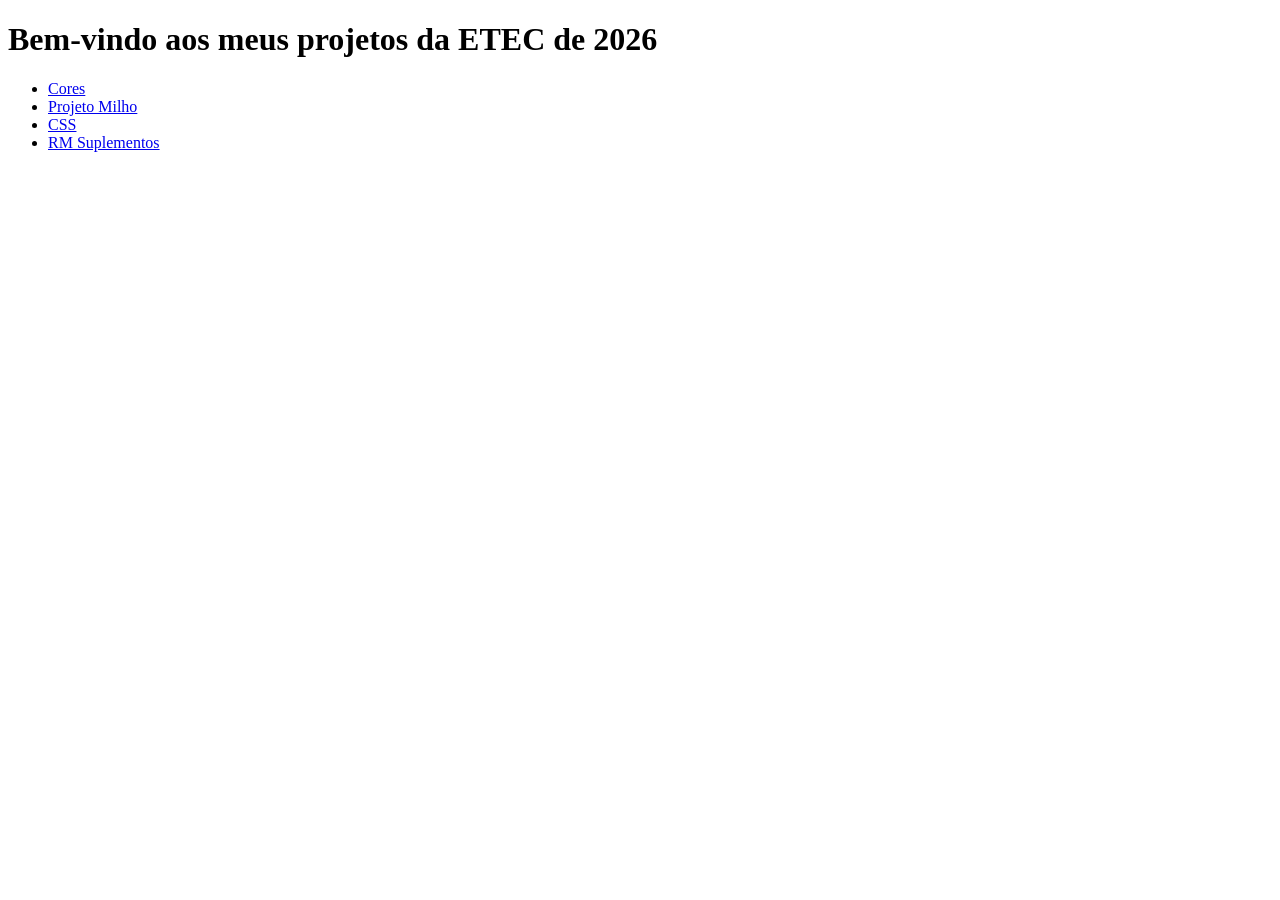
<file: index.html>
<!DOCTYPE html>
<html lang="pt-BR">
<head>
    <meta charset="UTF-8">
    <title>Index Principal</title>
</head>
<body>
    <h1>Bem-vindo aos meus projetos da ETEC de 2026</h1>
    <ul>
        <li><a href="Cores/index.html">Cores</a></li>
        <li><a href="ProjetoMilho/index.html">Projeto Milho</a></li>
        <li><a href="CSS-Rafael-Reis-de-Souza/index.html">CSS</li>
        <li><a href="Whey V2/index.html">RM Suplementos</li>
    </ul>
</body>
</html>
</file>
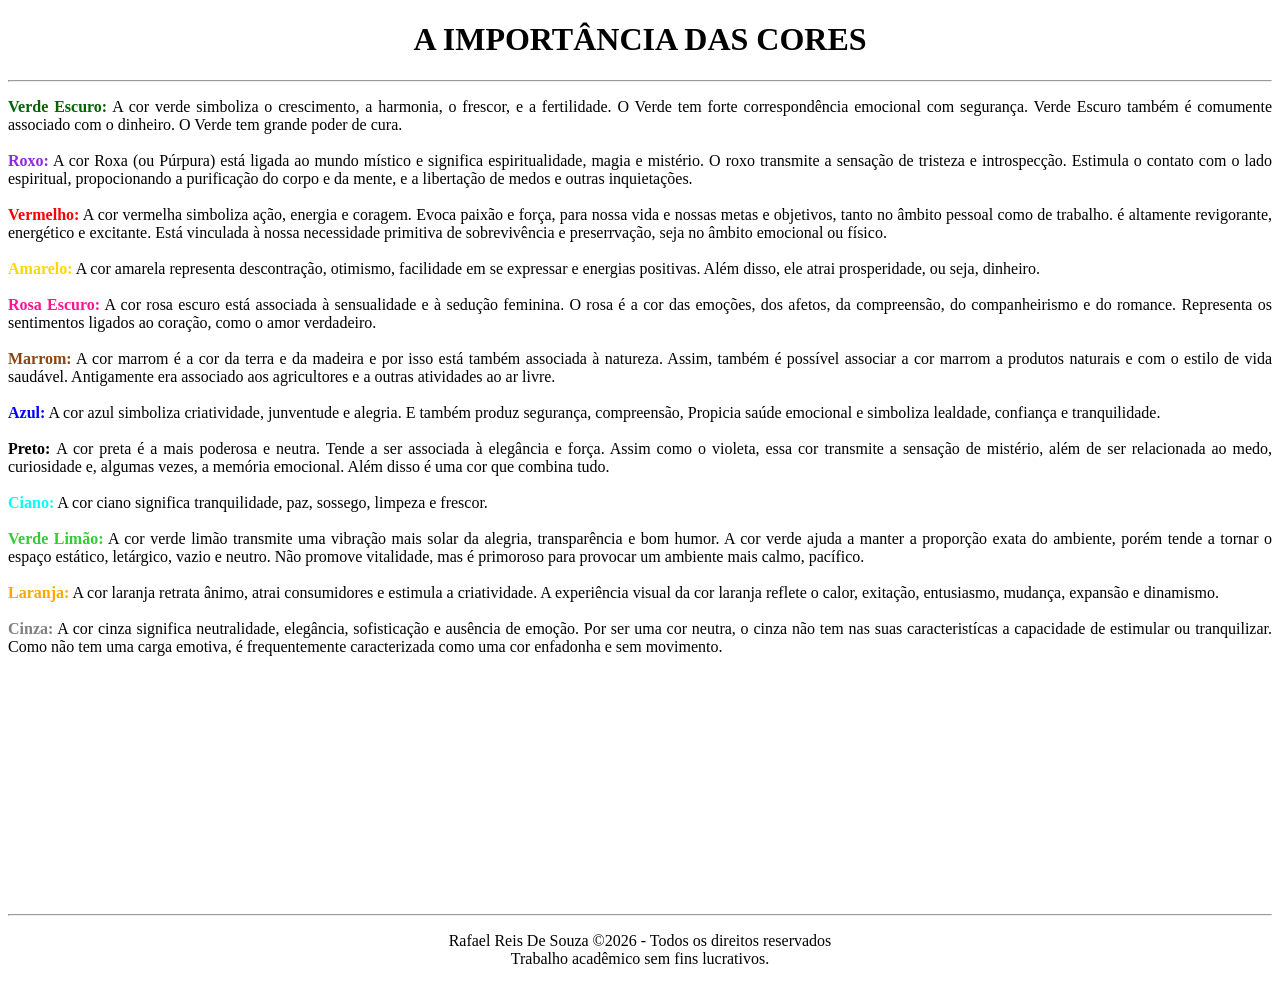
<file: Cores/index.html>
<!DOCTYPE html>
<html lang="pt-br">

<head>
	<title>A IMPORTÂNCIA DAS CORES</title>
    <meta charset="UTF-8">
    <link rel="icon" type="image/jpeg" href="icon.jpg">
</head>

<body>

    <h1 align="center">A IMPORTÂNCIA DAS CORES</h1>
    <hr>
	
    <p align="justify">

        <font color="#006400"><b>Verde Escuro:</b></font>
        A cor verde simboliza o crescimento, a harmonia, o frescor, e a fertilidade. O Verde tem forte correspondência emocional com segurança. Verde Escuro também é comumente associado com o dinheiro. O Verde tem grande poder de cura.
        <br><br>

        <font color="#8A2BE2"><b>Roxo:</b></font>
        A cor Roxa (ou Púrpura) está ligada ao mundo místico e significa espiritualidade, magia e mistério. O roxo transmite a sensação de tristeza e introspecção. Estimula o contato com o lado espiritual, propocionando a purificação do corpo e da mente, e a libertação de medos e outras inquietações.
        <br><br>

        <font color="#FF0000"><b>Vermelho:</b></font>
        A cor vermelha simboliza ação, energia e coragem. Evoca paixão e força, para nossa vida e nossas metas e objetivos, tanto no âmbito pessoal como de trabalho. é altamente revigorante, energético e excitante. Está vinculada à nossa necessidade primitiva de sobrevivência e preserrvação, seja no âmbito emocional ou físico.
        <br><br>

        <font color="#FFD700"><b>Amarelo:</b></font>
        A cor amarela representa descontração, otimismo, facilidade em se expressar e energias positivas. Além disso, ele atrai prosperidade, ou seja, dinheiro.
        <br><br>

        <font color="#FF1493"><b>Rosa Escuro:</b></font>
        A cor rosa escuro está associada à sensualidade e à sedução feminina. O 	rosa é a cor das emoções, dos afetos, da compreensão, do companheirismo e do romance. Representa os sentimentos ligados ao coração, como o amor verdadeiro.
        <br><br>

        <font color="#8B4513"><b>Marrom:</b></font>
        A cor marrom é a cor da terra e da madeira e por isso está também associada à natureza. Assim, também é possível associar a cor marrom a produtos naturais e com o estilo de vida saudável. Antigamente era associado aos agricultores e a outras atividades ao ar livre.
        <br><br>
		

        <font color="#0000FF"><b>Azul:</b></font>
        A cor azul simboliza criatividade, junventude e alegria. E também produz segurança, compreensão, Propicia saúde emocional e simboliza lealdade, confiança e tranquilidade.
        <br><br>
		
		<font color="#000000"><b>Preto: </b></font>
		A cor preta é a mais poderosa e neutra. Tende a ser associada à elegância e força. Assim como o violeta, essa cor transmite a sensação de mistério, além de ser relacionada ao medo, curiosidade e, algumas vezes, a memória emocional. Além disso é uma cor que combina tudo.
		<br><br>
		
        <font color="#00FFFF"><b>Ciano:</b></font>
        A cor ciano significa tranquilidade, paz, sossego, limpeza e frescor.
        <br><br>

        <font color="#32CD32"><b>Verde Limão:</b></font>
        A cor verde limão transmite uma vibração mais solar da alegria, transparência e bom humor. A cor verde ajuda a manter a proporção exata do ambiente, porém tende a tornar o espaço estático, letárgico, vazio e neutro. Não promove vitalidade, mas é primoroso para provocar um ambiente mais calmo, pacífico.
        <br><br>

        <font color="#FFA500"><b>Laranja:</b></font>
        A cor laranja retrata ânimo, atrai consumidores e estimula a criatividade. A experiência visual da cor laranja reflete o calor, exitação, entusiasmo, mudança, expansão e dinamismo.
        <br><br>

        <font color="#808080"><b>Cinza:</b></font>
		A cor cinza significa neutralidade, elegância, sofisticação e ausência de emoção. Por ser uma cor neutra, o cinza não tem nas suas caracteristícas a capacidade de estimular ou tranquilizar. Como não tem uma carga emotiva, é frequentemente caracterizada como uma cor enfadonha e sem movimento.

    </p>

    <br><br><br><br><br><br><br><br><br><br><br><br><br>

    <hr>

    <p align="center">
        Rafael Reis De Souza ©2026 - Todos os direitos reservados <br>
        Trabalho acadêmico sem fins lucrativos.
    </p>

</body>

</html>
</file>
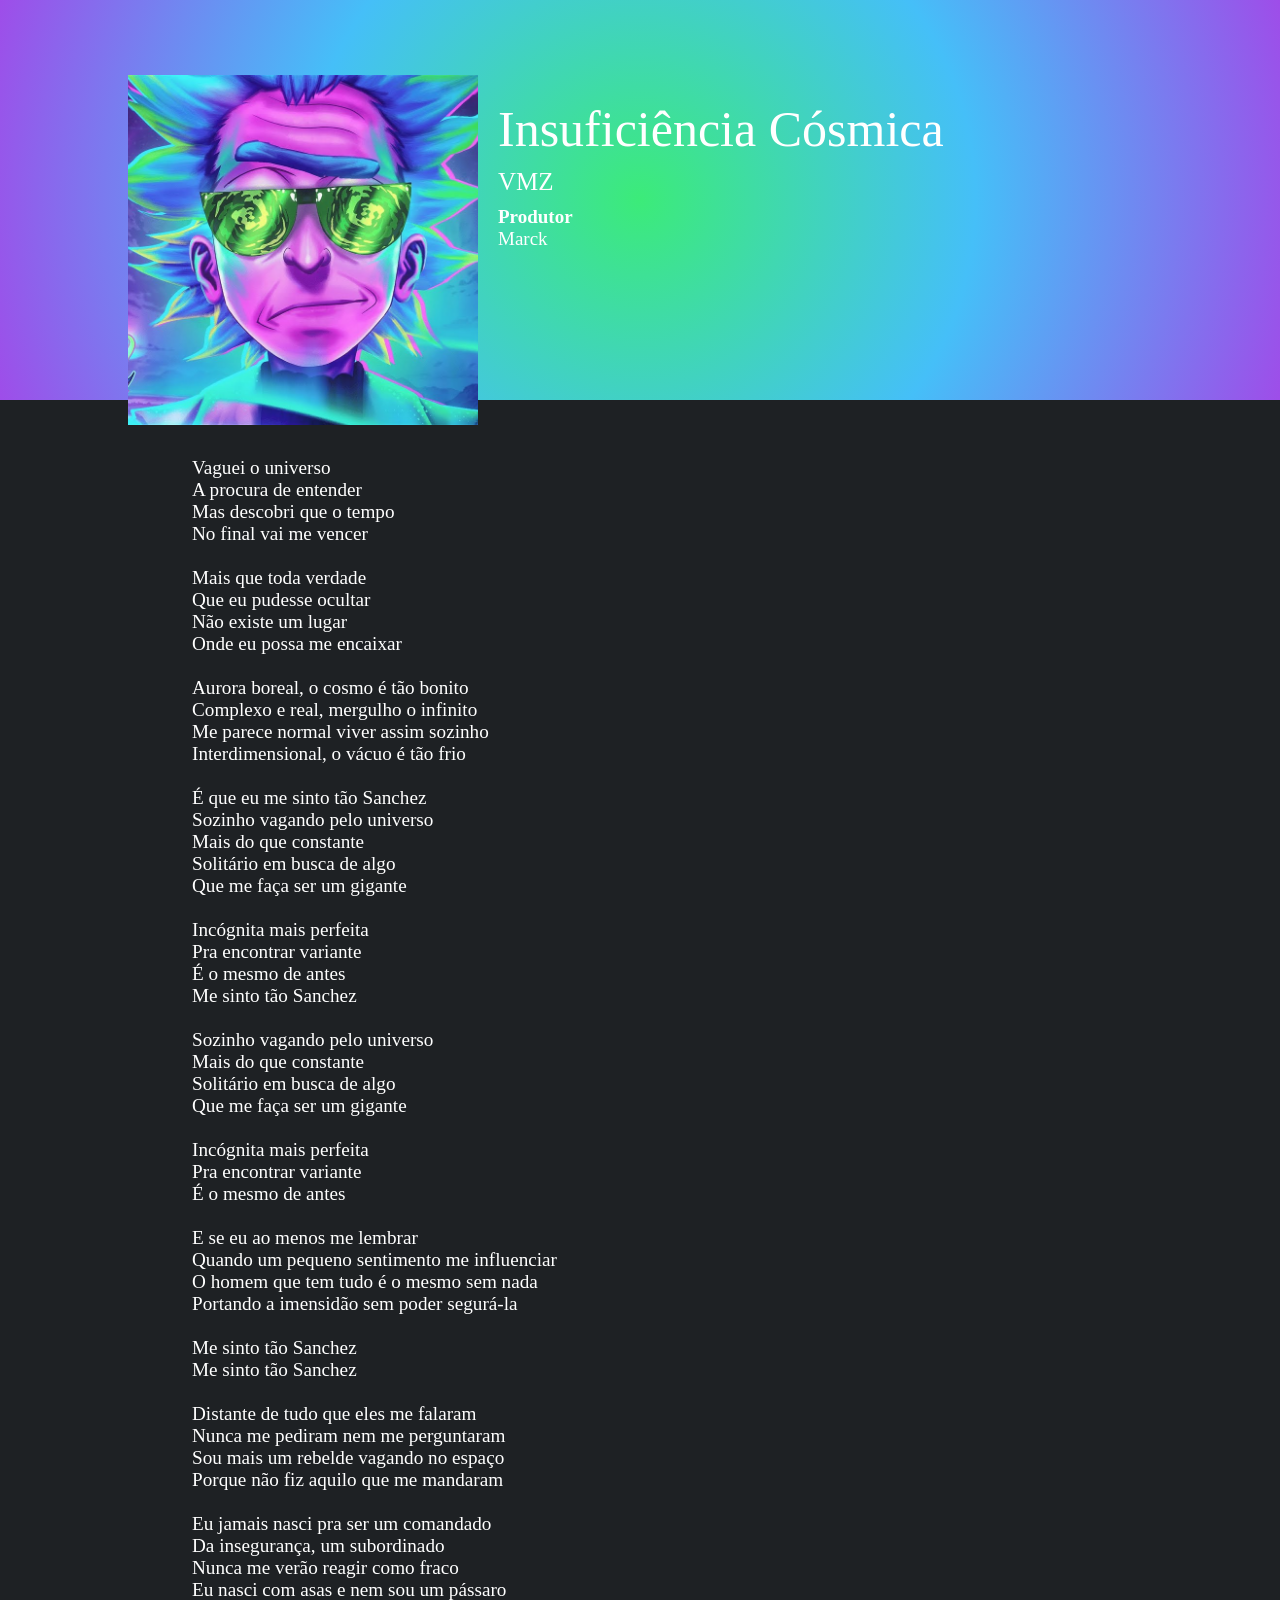
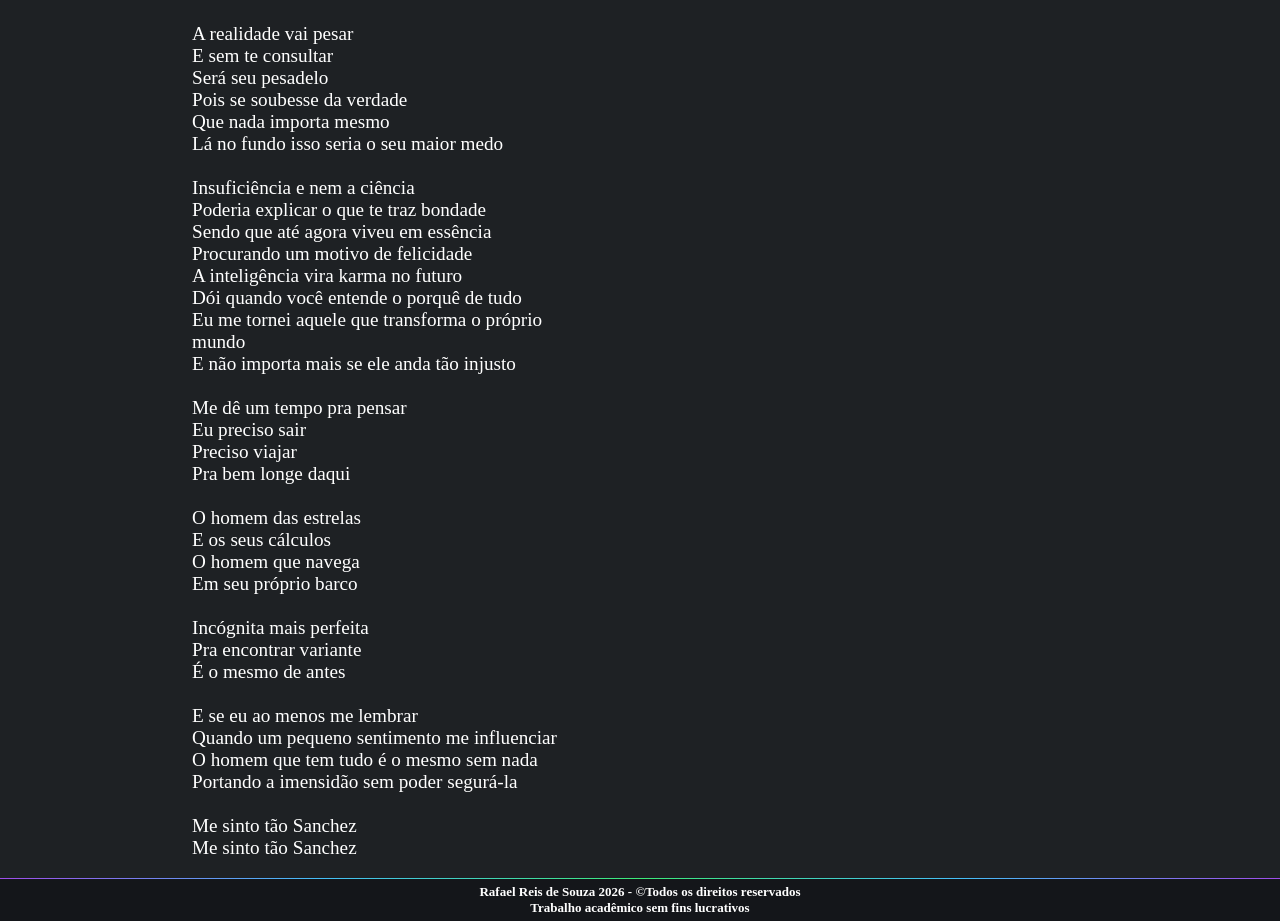
<file: CSS-Rafael-Reis-de-Souza/index.html>
<!DOCTYPE html>
<html lang="en">
<head>
    <meta charset="UTF-8">
    <meta name="viewport" content="width=device-width, initial-scale=1.0">
    <link rel="stylesheet" href="stylesheet.css">
    <link rel="icon" type="image/png" href="img/rickhead.png">
    <title>RaffPlayer</title>
</head>
<body>
    <div class="quadrado"></div>

    <div class="topo">
        <img src="img/rick.jpg" class="imagem">
        <div class="info">
            <p class="titulo">Insuficiência Cósmica</p>
            <p class="artista">VMZ</p>
            <p class="produtor"><b>Produtor </b><br>Marck</p>
        </div>
    </div>

    <div class="conteudo">
        <p class="letra"> 
            Vaguei o universo<br>
            A procura de entender<br>
            Mas descobri que o tempo<br>
            No final vai me vencer<br>
            <br>
            Mais que toda verdade<br>
            Que eu pudesse ocultar<br>
            Não existe um lugar<br>
            Onde eu possa me encaixar<br>
            <br>
            Aurora boreal, o cosmo é tão bonito<br>
            Complexo e real, mergulho o infinito<br>
            Me parece normal viver assim sozinho<br>
            Interdimensional, o vácuo é tão frio<br>
            <br>
            É que eu me sinto tão Sanchez<br>
            Sozinho vagando pelo universo<br>
            Mais do que constante<br>
            Solitário em busca de algo<br>
            Que me faça ser um gigante<br>
            <br>
            Incógnita mais perfeita<br>
            Pra encontrar variante<br>
            É o mesmo de antes<br>
            Me sinto tão Sanchez<br>
            <br>
            Sozinho vagando pelo universo<br>
            Mais do que constante<br>
            Solitário em busca de algo<br>
            Que me faça ser um gigante<br>
            <br>
            Incógnita mais perfeita<br>
            Pra encontrar variante<br>
            É o mesmo de antes<br>
            <br>
            E se eu ao menos me lembrar<br>
            Quando um pequeno sentimento me influenciar<br>
            O homem que tem tudo é o mesmo sem nada<br>
            Portando a imensidão sem poder segurá-la<br>
            <br>
            Me sinto tão Sanchez<br>
            Me sinto tão Sanchez<br>
            <br>
            Distante de tudo que eles me falaram<br>
            Nunca me pediram nem me perguntaram<br>
            Sou mais um rebelde vagando no espaço<br>
            Porque não fiz aquilo que me mandaram<br>
            <br>
            Eu jamais nasci pra ser um comandado<br>
            Da insegurança, um subordinado<br>
            Nunca me verão reagir como fraco<br>
            Eu nasci com asas e nem sou um pássaro<br>
            <br>
            A realidade vai pesar<br>
            E sem te consultar<br>
            Será seu pesadelo<br>
            Pois se soubesse da verdade<br>
            Que nada importa mesmo<br>
            Lá no fundo isso seria o seu maior medo<br>
            <br>
            Insuficiência e nem a ciência<br>
            Poderia explicar o que te traz bondade<br>
            Sendo que até agora viveu em essência<br>
            Procurando um motivo de felicidade<br>

            A inteligência vira karma no futuro<br>
            Dói quando você entende o porquê de tudo<br>
            Eu me tornei aquele que transforma o próprio mundo<br>
            E não importa mais se ele anda tão injusto<br>
            <br>
            Me dê um tempo pra pensar<br>
            Eu preciso sair<br>
            Preciso viajar<br>
            Pra bem longe daqui<br>
            <br>
            O homem das estrelas<br>
            E os seus cálculos<br>
            O homem que navega<br>
            Em seu próprio barco<br>
            <br>
            Incógnita mais perfeita<br>
            Pra encontrar variante<br>
            É o mesmo de antes<br>
            <br>
            E se eu ao menos me lembrar<br>
            Quando um pequeno sentimento me influenciar<br>
            O homem que tem tudo é o mesmo sem nada<br>
            Portando a imensidão sem poder segurá-la<br>
            <br>
            Me sinto tão Sanchez<br>
            Me sinto tão Sanchez</p>

            <iframe class="video"
                width="560" 
                height="315" 
                src="https://www.youtube.com/embed/b_ThPYffRbo" 
                title="VMZ - Insuficiência Cósmica" 
                frameborder="0" 
                allow="accelerometer; autoplay; clipboard-write; encrypted-media; gyroscope; picture-in-picture; web-share" 
                referrerpolicy="strict-origin-when-cross-origin" 
                allowfullscreen>
            </iframe>
                
    </div><hr>
    <h5 class="rodape"><center>Rafael Reis de Souza 2026 - &copyTodos os direitos reservados<br>Trabalho acadêmico sem fins lucrativos</center></h5>
</body>
</html>
</file>
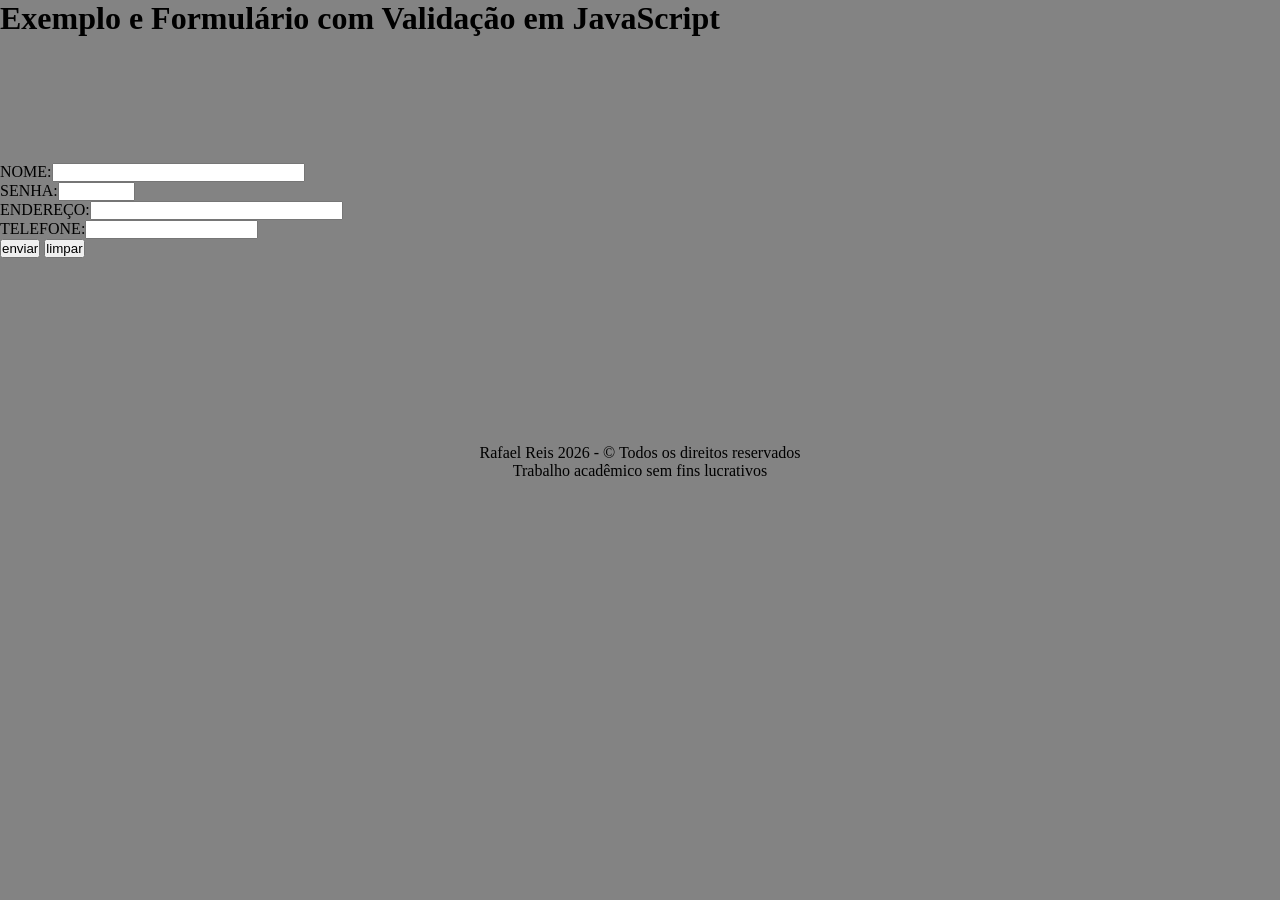
<file: Js/index.html>
<!DOCTYPE html>
<html lang="pt-br">

<head>
	<title>Exemplo de Formulario - validação JS</title>
	<meta charset="utf-8" />
	<meta name="viewport" content="width=device-width, inicial-scale=1" />
	<link rel="icon" type="image/jpg" href="imagens/iconepet.jpg" />
	<link rel="stylesheet" type="text/css" href="estilo.css">
	<script language="javascript" type="text/javascript">
		function validar(){
			var nome = form1.nome.value;
			var senha = form1.senha.value;
            var endereço = form1.endereço.value;
            var telefone = form1.telefone.value;

			if(nome==""){
				alert('por favor, preencha o campo com seu nome')
				form1.nome.focus();
				return false;}
			if(senha==""){
				alert('por favor, preencha o campo com sua senha')
				form1.senha.focus();
				return false;}


            if(endereço==""){
				alert('por favor, preencha o campo com seu endereço')
				form1.endereço.focus();
				return false;}

                if(telefone==""){
				alert('por favor, preencha o campo com seu telefone')
				form1.telefone.focus();

				return false;}

                return true;}

                function processarform() {
		if(validar()){
				alert('dados enviados com sucesso')
				form1.reset();
			}
			return false;
		}


	</script>
</head>

<body>
	<h1 align="" center">Exemplo e Formulário com Validação em JavaScript</h1>
	<br><br><br>
	<br><br><br><br>
	<form name="form1" onsubmit="return processarform()" method="post">
		NOME:<input type="text" name="nome" size="30" maxlength="35"><br>
		SENHA:<input type="password" name="senha" size="8"><br>
        ENDEREÇO:<input type="text" name="endereço" size="30"><br>
        TELEFONE:<input type="text"name="telefone" size="20"><br>
		<input type="submit" value="enviar" onclick="return validar()">
		<input type="reset" value="limpar">
      
	</form>

	<br><br><br>
	<br><br><br><br>
	<div id="footer">
		<p>Rafael Reis 2026 - &copy Todos os direitos reservados<br>Trabalho acadêmico sem fins lucrativos</p>
	</div>
	</div>
</body>

</html>
</file>
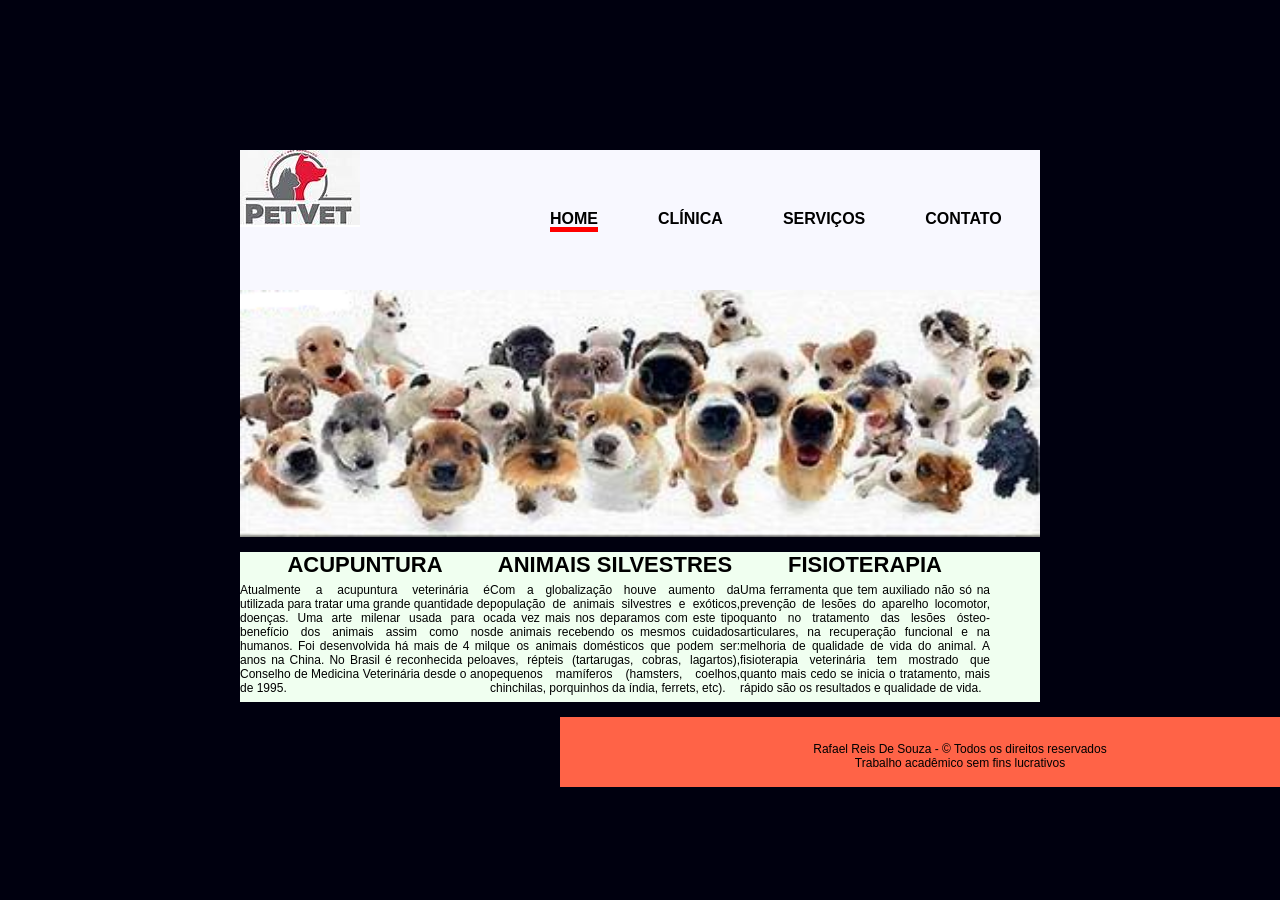
<file: sitelayout/index.html>
<!DOCTYPE html> 
<html lang="pt-br"> 
	<head>
         <title>PETVET- O Amigo do seu Pet - Home</title>
	     <meta charset="utf-8"/> 
		 <meta name="viewport" content="width=device-width, inicial-scale=1"/> 
		 <link rel="icon"  type="image/jpg"      href="imagens/iconepet.jpg"/> 
		<link rel="stylesheet" type="text/css" href="estilo.css"> 
	</head>
	<body>
	   <div id="header">
				<h1><img src="imagens/logonovo.png"/></h1>
				 <ul id="nav">
					<li><a href="index.html" class="ativa">home</a></li>
					<li><a href="clinica.html">clínica</a></li>
					<li><a href="servico.html">serviços</a></li>
					<li><a href="contato.html">contato</a></li>
				 </ul>
		  </div>
		  <div id="banner">
			 <img src="imagens/banner5.png" width="800" height="247">
		  </div>
		  <div id="section">
				 <div class ="article">
					 <h1>Acupuntura</h1>
					 <p>Atualmente a acupuntura veterinária é utilizada para tratar uma grande
							 quantidade de doenças. Uma arte milenar usada para o benefício dos animais
						   assim como nos humanos. Foi desenvolvida há mais de 4 mil anos na China. 
						   No Brasil é reconhecida pelo Conselho de Medicina Veterinária desde o ano de 1995.</p>
				 </div>
				<div class ="article">
					 <h1>Animais Silvestres</h1>
					 <p>Com a globalização houve aumento da população de animais silvestres e exóticos,
					 cada vez mais nos deparamos com este tipo de animais recebendo os mesmos cuidados
					 que os animais domésticos que podem ser: aves, répteis (tartarugas, cobras, lagartos),
					 pequenos mamíferos (hamsters, coelhos, chinchilas, porquinhos da índia, ferrets, etc).</p>
				</div>
					 <div class ="article">
					 <h1>Fisioterapia</h1>
					 <p>Uma ferramenta que tem auxiliado não só na prevenção de lesões do aparelho locomotor, quanto no tratamento
					 das lesões ósteo-articulares, na recuperação funcional e na melhoria de qualidade de vida
					 do animal. A fisioterapia veterinária tem mostrado que quanto mais cedo se inicia o tratamento, mais rápido são os
					 resultados e qualidade de vida.</p>
				</div>
		</div>
		<div id="footer">
			<p>Rafael Reis De Souza	- &copy Todos os direitos reservados<br>Trabalho acadêmico sem fins lucrativos</p>
	</div>
		</div>
    	</body>
</html>
</file>
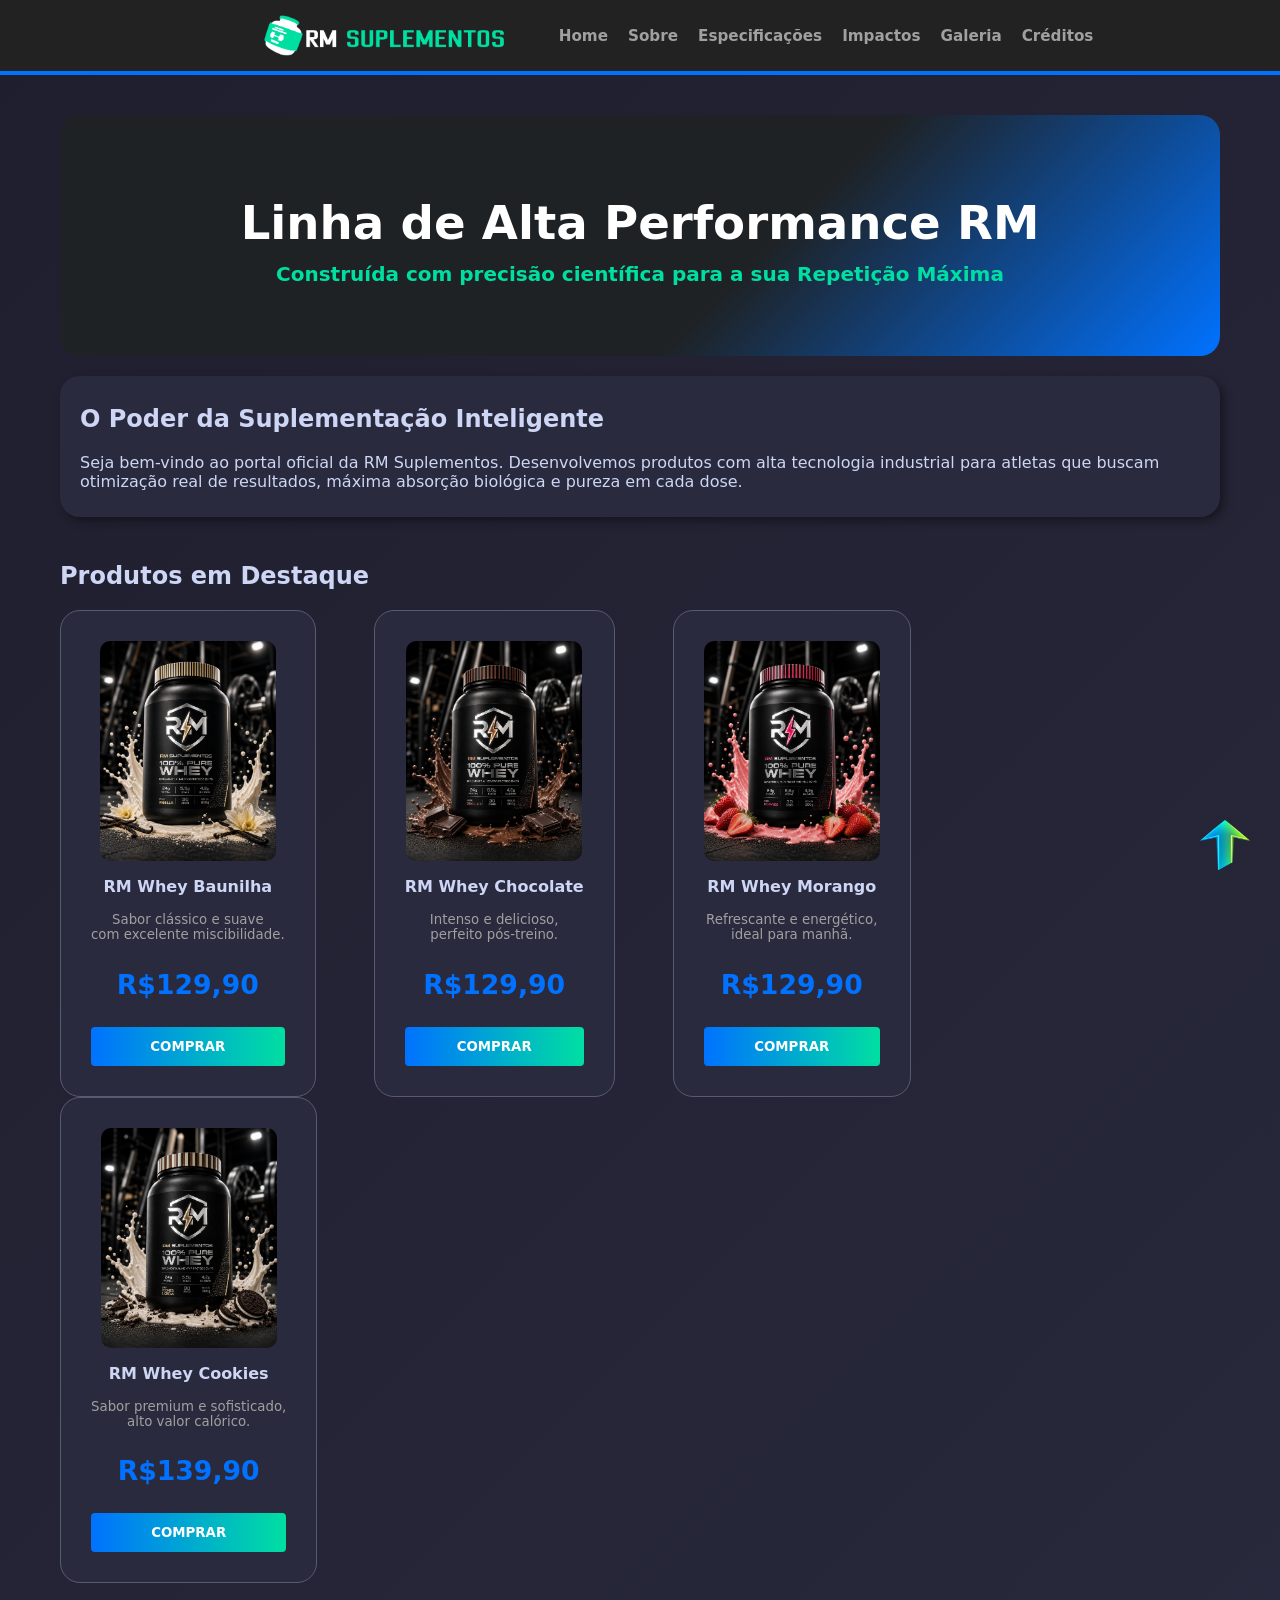
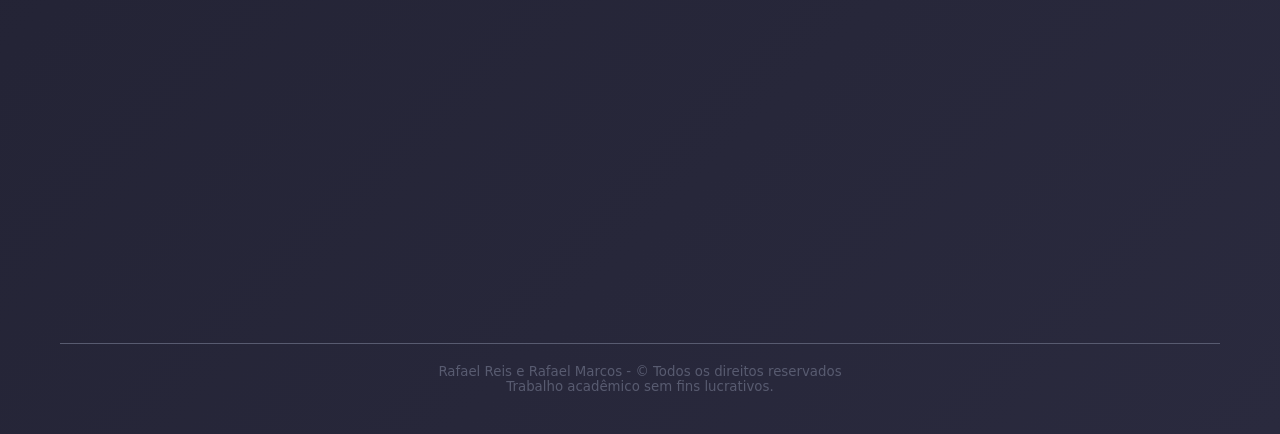
<file: Whey V2/index.html>
<!DOCTYPE html>
<html lang="pt-br">
<head>
    <meta charset="UTF-8">
    <link rel="stylesheet" href="stylesheet.css">
    <link rel="icon" type="image/png" href="imagens/logo.png">
    <title>RM Suplementos</title>
</head>
<body>
    <div class="header">
        <img class="logo" src="imagens/logo.png" alt="RM Suplementos Logo">
        <ul class="menu-list">
            <li><a href="index.html" class="menu-link active">Home</a></li>
            <li><a href="sobre.html" class="menu-link">Sobre</a></li>
            <li><a href="especificacoes.html" class="menu-link">Especificações</a></li>
            <li><a href="impactos.html" class="menu-link">Impactos</a></li>
            <li><a href="galeria.html" class="menu-link">Galeria</a></li>
            <li><a href="creditos.html" class="menu-link">Créditos</a></li>
        </ul>
    </div>

    <div class="content-container">
        <div class="hero">
            <h1 class="herop">Linha de Alta Performance RM</h1>
            <p class="herot">Construída com precisão científica para a sua Repetição Máxima</p>
        </div>

        <div class="content">
            <h2 class="cont">O Poder da Suplementação Inteligente</h2>
            <p class="cont2">Seja bem-vindo ao portal oficial da RM Suplementos. Desenvolvemos produtos com alta tecnologia industrial para atletas que buscam otimização real de resultados, máxima absorção biológica e pureza em cada dose.</p>
        </div>

        <h2 class="highlights">Produtos em Destaque</h2>
        <div class="cards">
            <div class="container">
                <div class="card">
                    <div class="imagem-card">
                        <img class="img-card" src="imagens/potedewhey1.jpeg" alt="RM 100% Pure Whey Baunilha">
                        <div class="txt-card">
                            <p class="txt1">RM Whey Baunilha</p>
                            <p class="txt2">Sabor clássico e suave<br>com excelente miscibilidade.</p>
                            <p class="txt3">R$129,90</p>
                            <button class="buy">COMPRAR</button>
                        </div>
                    </div>
                </div>
            </div>

            <div class="container">
                <div class="card">
                    <div class="imagem-card">
                        <img class="img-card" src="imagens/potedewhey2.png" alt="RM 100% Pure Whey Chocolate">
                        <div class="txt-card">
                            <p class="txt1">RM Whey Chocolate</p>
                            <p class="txt2">Intenso e delicioso,<br>perfeito pós-treino.</p>
                            <p class="txt3">R$129,90</p>
                            <button class="buy">COMPRAR</button>
                        </div>
                    </div>
                </div>
            </div>

            <div class="container">
                <div class="card">
                    <div class="imagem-card">
                        <img class="img-card" src="imagens/potedewhey3.png" alt="RM 100% Pure Whey Morango">
                        <div class="txt-card">
                            <p class="txt1">RM Whey Morango</p>
                            <p class="txt2">Refrescante e energético,<br>ideal para manhã.</p>
                            <p class="txt3">R$129,90</p>
                            <button class="buy">COMPRAR</button>
                        </div>
                    </div>
                </div>
            </div>

            <div class="container">
                <div class="card">
                    <div class="imagem-card">
                        <img class="img-card" src="imagens/potedewhey4.png" alt="RM 100% Pure Whey Cookies">
                        <div class="txt-card">
                            <p class="txt1">RM Whey Cookies</p>
                            <p class="txt2">Sabor premium e sofisticado,<br>alto valor calórico.</p>
                            <p class="txt3">R$139,90</p>
                            <button class="buy">COMPRAR</button>
                        </div>
                    </div>
                </div>
            </div>
        </div>
        <div class="creditos-footer"><p>Rafael Reis e Rafael Marcos - &copy Todos os direitos reservados<br>Trabalho acadêmico sem fins lucrativos.</p></div>
        <button class="back-to-top" onclick="window.scrollTo({top: 0, behavior: 'smooth'})"><img src="imagens/setaBack.png" alt="Voltar ao topo"></button>
    </div>
</body>
</html>
</file>
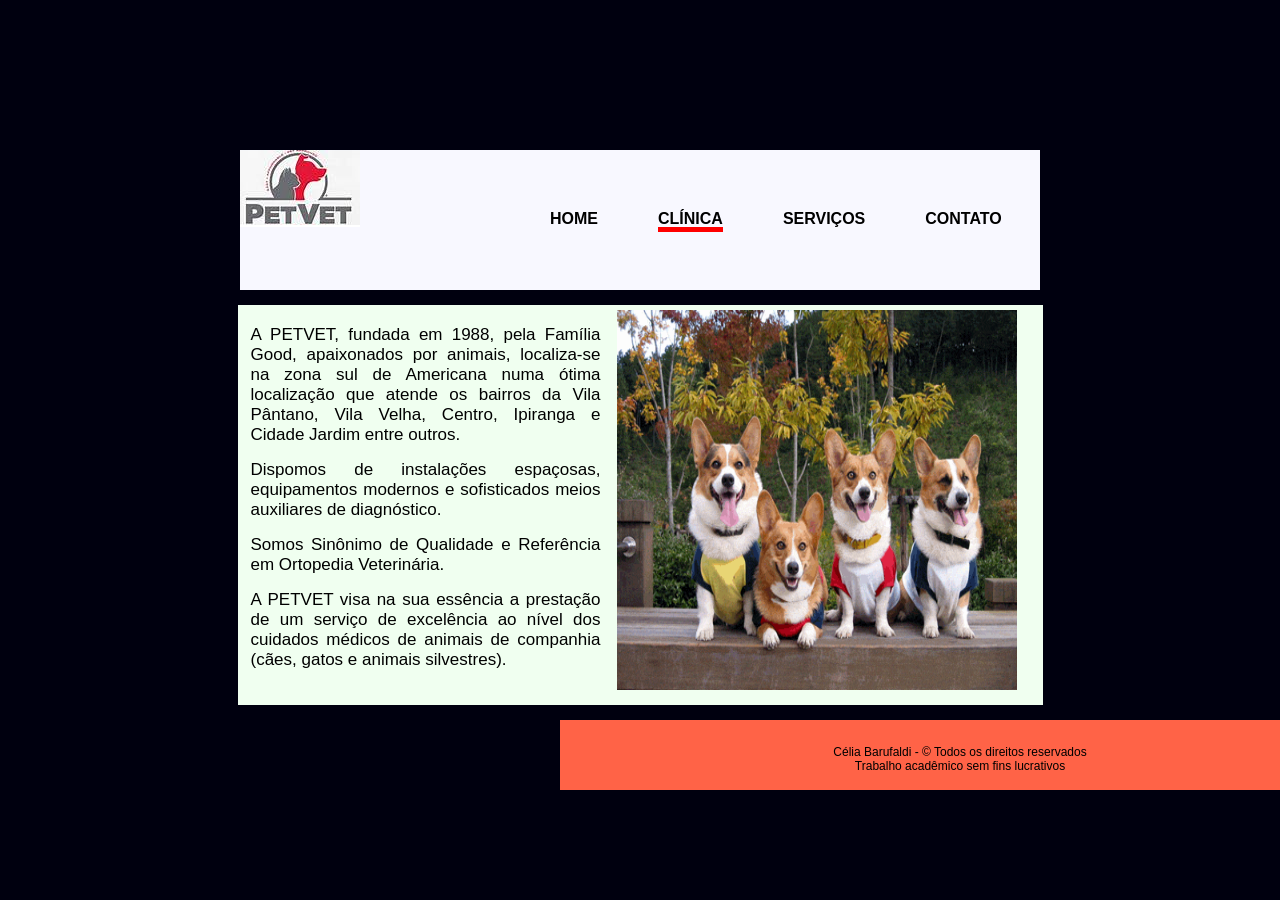
<file: sitelayout/clinica.html>
<!DOCTYPE html> 
<html lang="pt-br"> 
	<head>
         <title>PETVET- O Amigo do seu Pet- Clínica</title>
	     <meta charset="utf-8"/> 
		 <meta name="viewport" content="width=device-width, inicial-scale=1"/> 
		 <link rel="icon"  type="image/jpg"      href="imagens/iconepet.jpg"/> 
		<link rel="stylesheet" type="text/css" href="estilo.css"> 
	</head>
	<body>
       <div id="header">
            <h1><img src="imagens/logonovo.png"/></h1>
			 <ul id="nav">
			    <li><a href="index.html">home</a></li>
			    <li><a href="clinica.html" class="ativa">clínica</a></li>
			    <li><a href="servico.html">serviços</a></li>
			    <li><a href="contato.html">contato</a></li>
			 </ul>
	  </div>
	  
	  <div id="conteudo">
	         <div class="artigo">
			    <p>A PETVET, fundada em 1988,  pela Família Good,  apaixonados por animais, localiza-se na zona sul de Americana
				 numa ótima localização que atende os bairros da Vila Pântano, Vila Velha, Centro, Ipiranga e Cidade Jardim entre outros. 
				 </p>
				 <p>Dispomos de instalações espaçosas, equipamentos modernos e sofisticados meios auxiliares de diagnóstico.</p>
                <p>Somos Sinônimo de Qualidade e Referência em Ortopedia Veterinária.</p>
				<p> A PETVET visa na sua essência a prestação de um serviço de excelência ao nível dos cuidados médicos de animais de 
			  companhia (cães, gatos e animais silvestres).</p>
			 </div>
			 <div class="artigo">
			    <img src="imagens/clinica4.gif" width="400" height="380"/></h1>
			 </div>
	 </div>
			 
	<div id="footer">
		<p>Célia Barufaldi  - &copy Todos os direitos reservados<br>Trabalho acadêmico sem fins lucrativos</p>
	</div>
	
	</body>
</html>
</file>
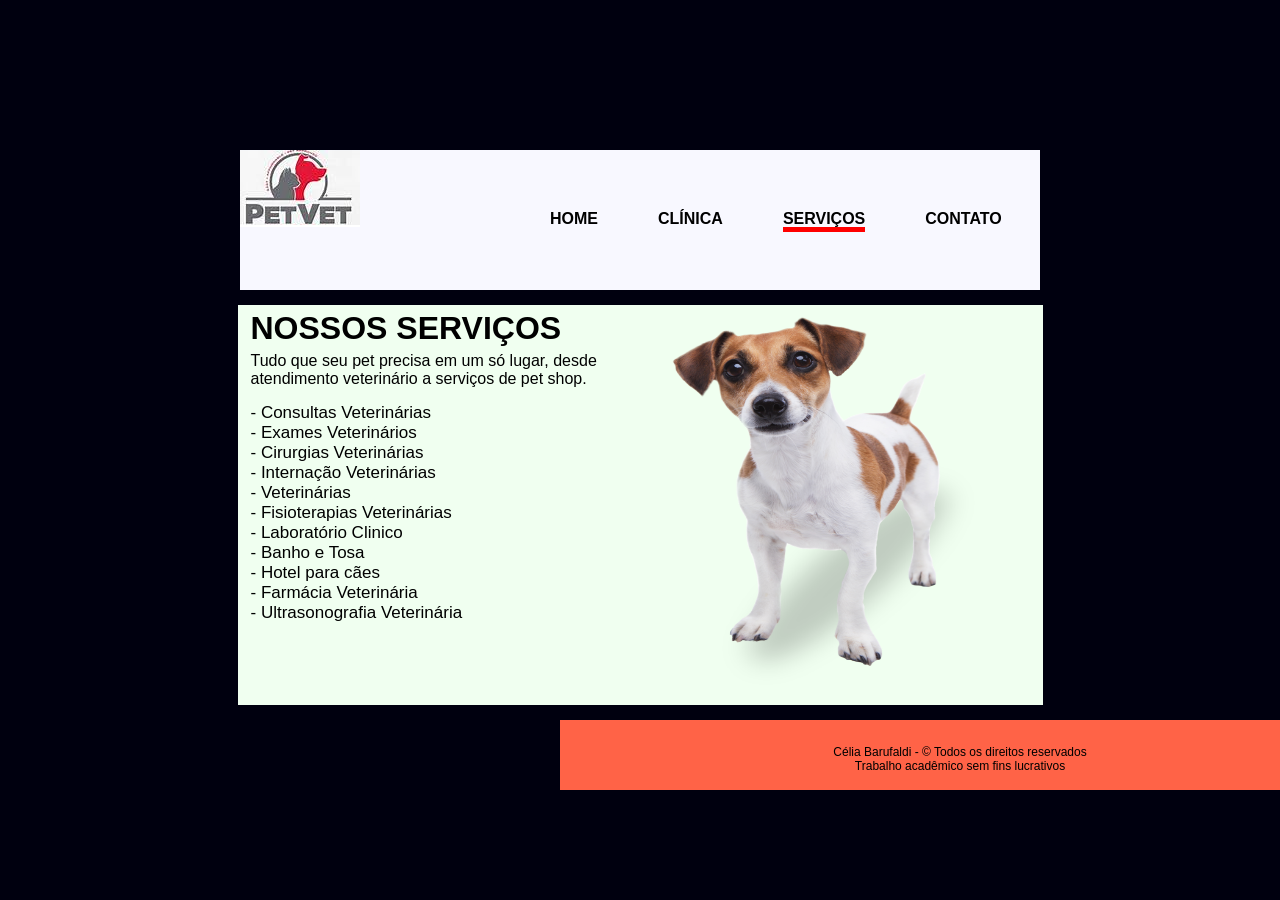
<file: sitelayout/servico.html>
<!DOCTYPE html> 
<html lang="pt-br"> 
	<head>
         <title> PETVET- O Amigo do seu Pet - Serviços</title>
	     <meta charset="utf-8"/> 
		 <meta name="viewport" content="width=device-width, inicial-scale=1"/> 
		 <link rel="icon"  type="image/jpg"      href="imagens/iconepet.jpg"/> 
		<link rel="stylesheet" type="text/css" href="estilo.css"> 
	</head>
	<body>
       <div id="header">
            <h1><img src="imagens/logonovo.png"/></h1>
			 <ul id="nav">
			    <li><a href="index.html">home</a></li>
			    <li><a href="clinica.html">clínica</a></li>
			    <li><a href="servico.html" class="ativa">serviços</a></li>
			    <li><a href="contato.html">contato</a></li>
			 </ul>
	  </div>
	  
	  <div id="conteudo1">
	         <div class="artigo1">
			 <h1>NOSSOS SERVIÇOS</h1>
			 
			    <p>Tudo que seu pet precisa em um só lugar, desde
                      atendimento veterinário a serviços de pet shop.</p>
				 <p><ul>
			    <li>- Consultas Veterinárias</li>
			    <li>- Exames Veterinários</li>
			    <li>- Cirurgias Veterinárias</li>
			    <li>- Internação Veterinárias</li>
			    <li>- Veterinárias</li>
			    <li>- Fisioterapias Veterinárias</li>
			    <li>- Laboratório Clinico</li>
			    <li>- Banho e Tosa</li>
			    <li>- Hotel para cães</li>
			    <li>- Farmácia Veterinária</li>
			    <li>- Ultrasonografia Veterinária</li>
			    
			 </ul</p>
			 </div>
			 <div class="artigo">
			    <img src="imagens/corpo_b.png" width="380" height="380"/></h1>
			 </div>
	 </div>
			 
	<div id="footer">
		<p>Célia Barufaldi  - &copy Todos os direitos reservados<br>Trabalho acadêmico sem fins lucrativos</p>
	</div>
	
	</body>
</html>
</file>
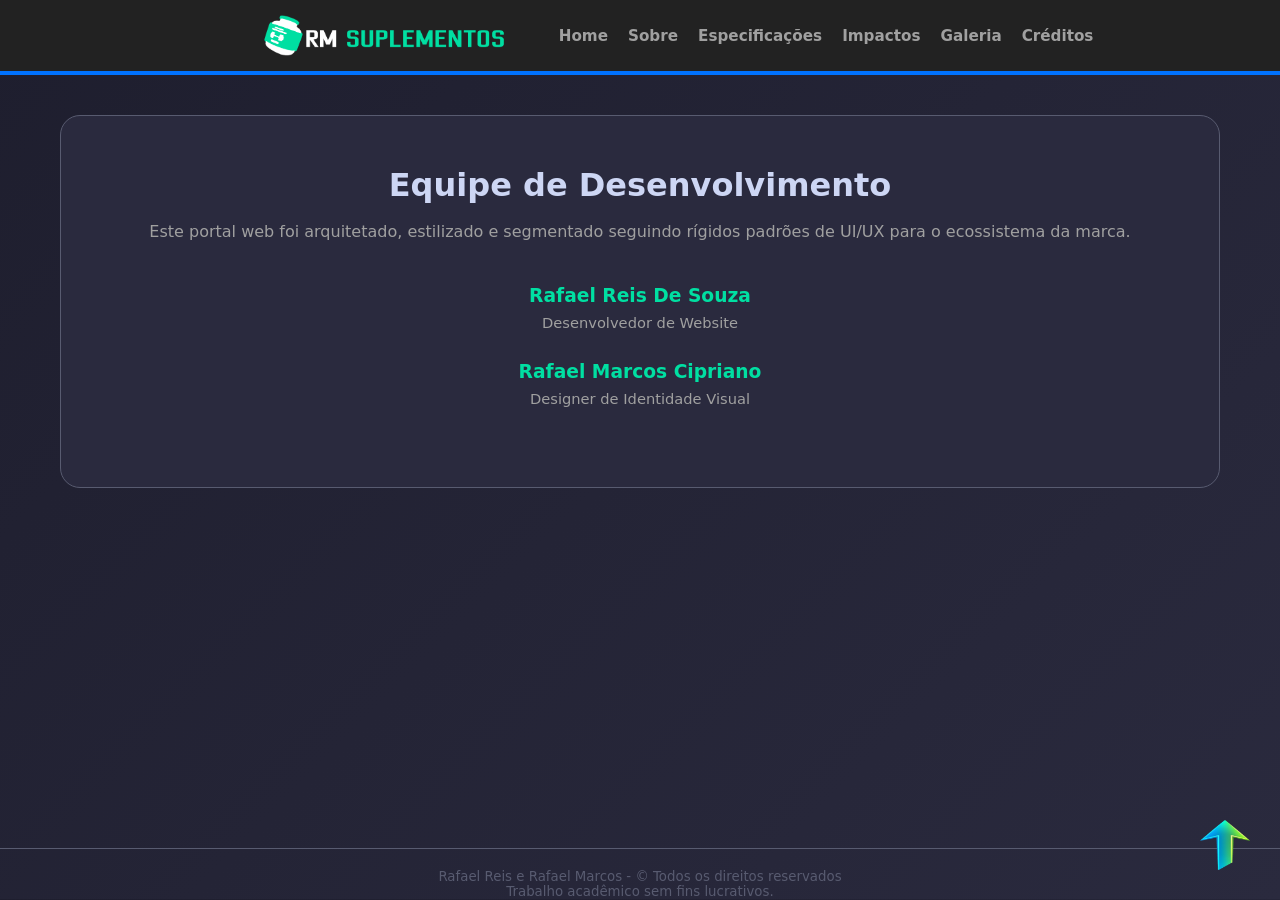
<file: Whey V2/creditos.html>
<!DOCTYPE html>
<html lang="pt-br">
<head>
    <meta charset="UTF-8">
    <link rel="stylesheet" href="stylesheet.css">
    <link rel="icon" type="image/png" href="imagens/logo.png">
    <title>Créditos - RM Suplementos</title>
</head>
<body>
    <div class="header">
        <img class="logo" src="imagens/logo.png" alt="RM Suplementos Logo">
        <ul class="menu-list">
            <li><a href="index.html" class="menu-link">Home</a></li>
            <li><a href="sobre.html" class="menu-link">Sobre</a></li>
            <li><a href="especificacoes.html" class="menu-link">Especificações</a></li>
            <li><a href="impactos.html" class="menu-link">Impactos</a></li>
            <li><a href="galeria.html" class="menu-link">Galeria</a></li>
            <li><a href="creditos.html" class="menu-link active">Créditos</a></li>
        </ul>
    </div>

  <div class="content-container">
        <div class="creditos-box">
            <h2>Equipe de Desenvolvimento</h2>
            <p>Este portal web foi arquitetado, estilizado e segmentado seguindo rígidos padrões de UI/UX para o ecossistema da marca.</p>

            <div class="credito-item">
                <h3>Rafael Reis De Souza</h3>
                <p>Desenvolvedor de Website</p>
            </div>

            <div class="credito-item">
                <h3>Rafael Marcos Cipriano </h3>
                <p>Designer de Identidade Visual</p>
            </div>

            <button class="back-to-top" onclick="window.scrollTo({top: 0, behavior: 'smooth'})">
                <img src="imagens/setaBack.png" alt="Voltar ao topo">
            </button>
        </div> 
        </div>

    <div class="creditos-footer">
        <p>Rafael Reis e Rafael Marcos - &copy; Todos os direitos reservados<br>Trabalho acadêmico sem fins lucrativos.</p>
    </div>
</body>
</html>
</file>
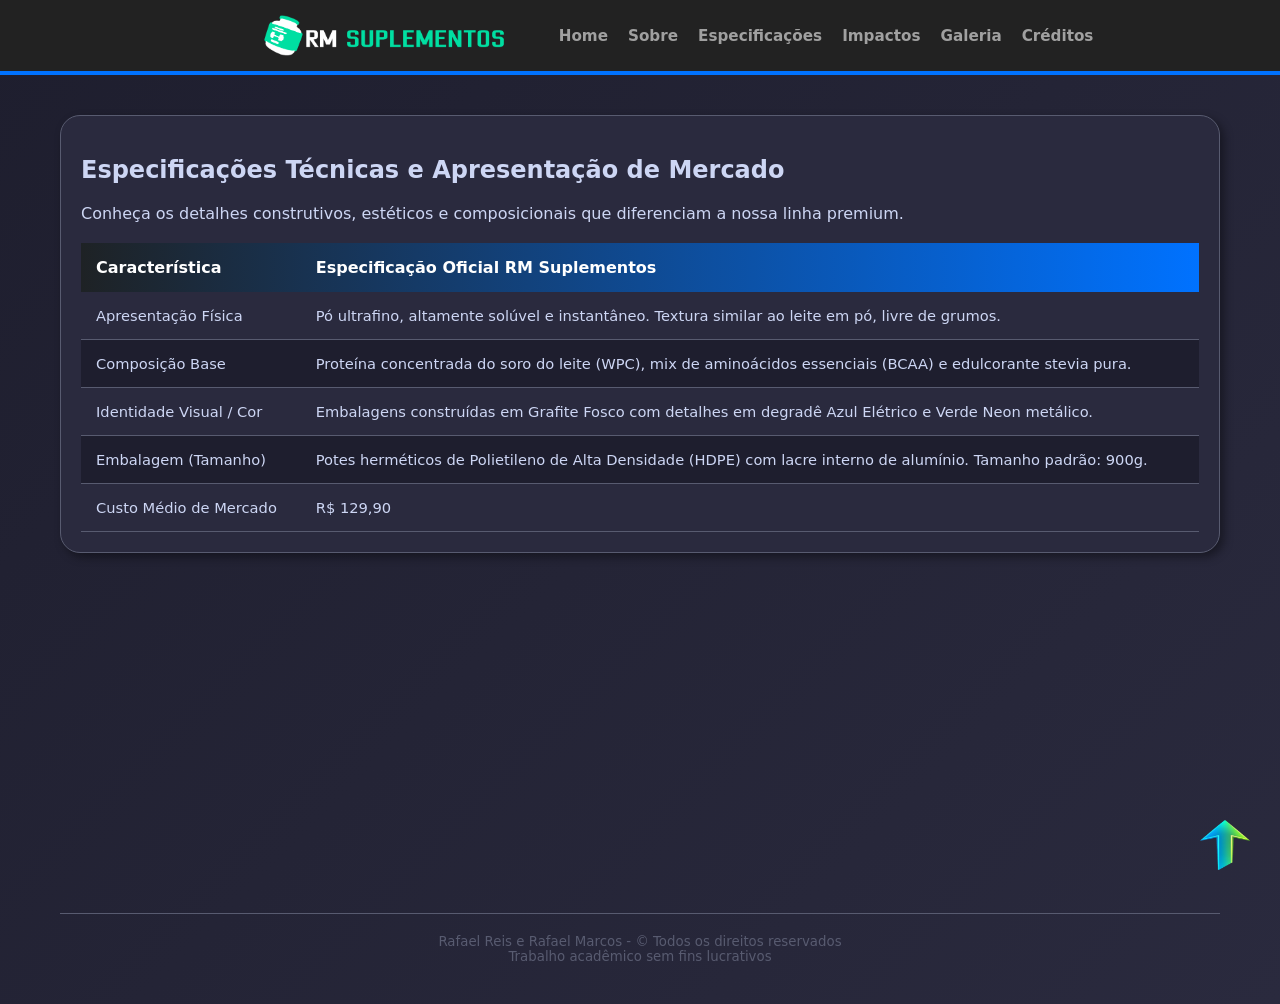
<file: Whey V2/especificacoes.html>
<!DOCTYPE html>
<html lang="pt-br">
<head>
    <meta charset="UTF-8">
    <link rel="stylesheet" href="stylesheet.css">
    <link rel="icon" type="image/png" href="imagens/logo.png">
    <title>Especificações - RM Suplementos</title>
</head>
<body>
    <div class="header">
        <img class="logo" src="imagens/logo.png" alt="RM Suplementos Logo">
        <ul class="menu-list">
            <li><a href="index.html" class="menu-link">Home</a></li>
            <li><a href="sobre.html" class="menu-link">Sobre</a></li>
            <li><a href="especificacoes.html" class="menu-link active">Especificações</a></li>
            <li><a href="impactos.html" class="menu-link">Impactos</a></li>
            <li><a href="galeria.html" class="menu-link">Galeria</a></li>
            <li><a href="creditos.html" class="menu-link">Créditos</a></li>
        </ul>
    </div>

    <div class="content-container">
        <div class="modal">
            <h2>Especificações Técnicas e Apresentação de Mercado</h2>
            <p>Conheça os detalhes construtivos, estéticos e composicionais que diferenciam a nossa linha premium.</p>

            <table class="specs-table">
                <tr class="table-header">
                    <th>Característica</th>
                    <th>Especificação Oficial RM Suplementos</th>
                </tr>
                <tr>
                    <td>Apresentação Física</td>
                    <td>Pó ultrafino, altamente solúvel e instantâneo. Textura similar ao leite em pó, livre de grumos.</td>
                </tr>
                <tr>
                    <td>Composição Base</td>
                    <td>Proteína concentrada do soro do leite (WPC), mix de aminoácidos essenciais (BCAA) e edulcorante stevia pura.</td>
                </tr>
                <tr>
                    <td>Identidade Visual / Cor</td>
                    <td>Embalagens construídas em Grafite Fosco com detalhes em degradê Azul Elétrico e Verde Neon metálico.</td>
                </tr>
                <tr>
                    <td>Embalagem (Tamanho)</td>
                    <td>Potes herméticos de Polietileno de Alta Densidade (HDPE) com lacre interno de alumínio. Tamanho padrão: 900g.</td>
                </tr>
                <tr>
                    <td>Custo Médio de Mercado</td>
                    <td>R$ 129,90</td>
                </tr>
            </table>
        </div>
    <div class="creditos-footer"><p>Rafael Reis e Rafael Marcos - &copy Todos os direitos reservados<br>Trabalho acadêmico sem fins lucrativos</p></div>
    <button class="back-to-top" onclick="window.scrollTo({top: 0, behavior: 'smooth'})"><img src="imagens/setaBack.png" alt="Voltar ao topo"></button>
    </div>
</body>
</html>
</file>
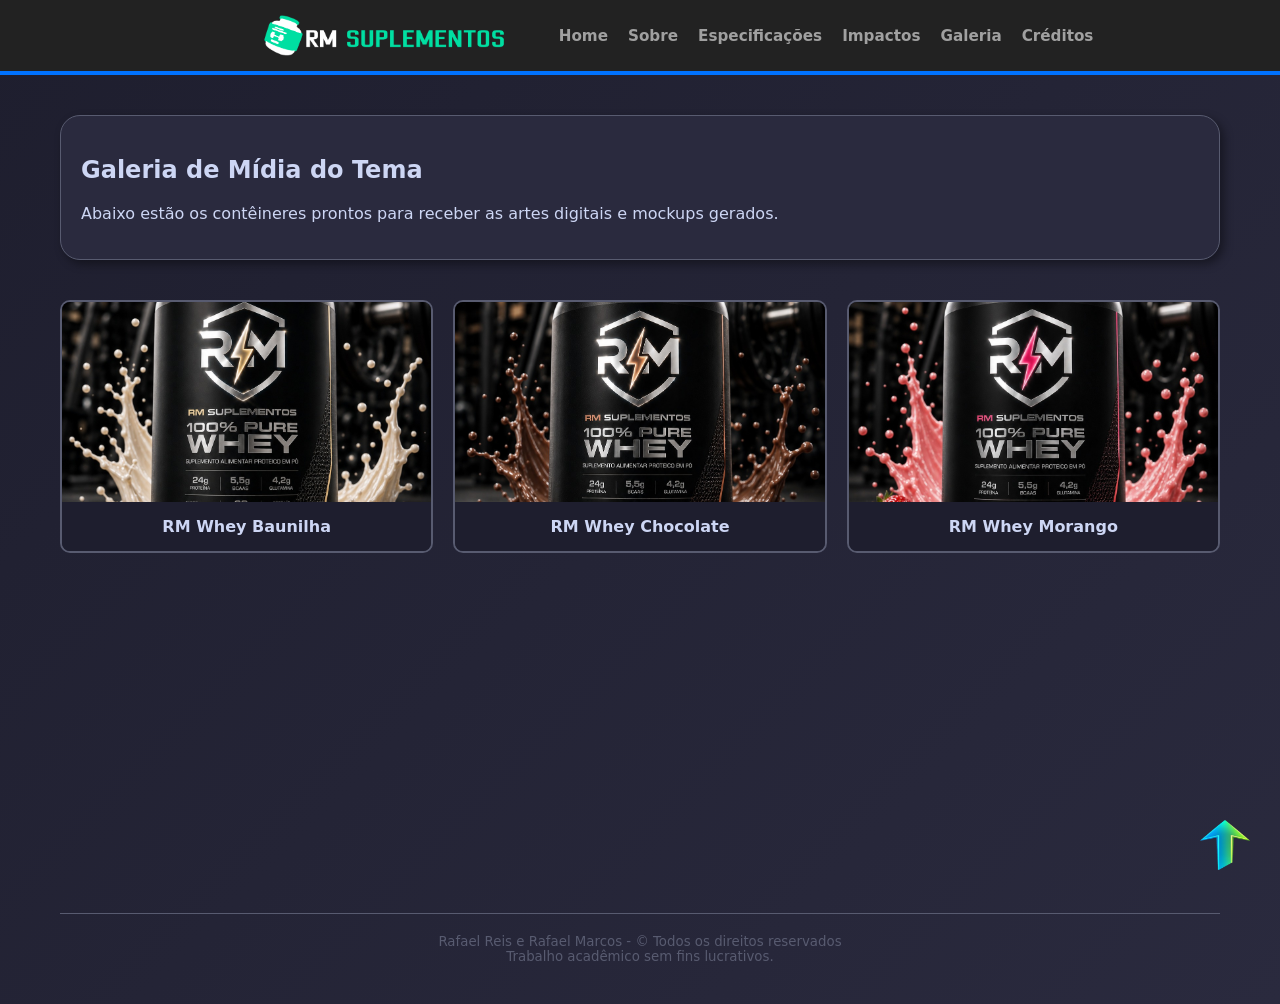
<file: Whey V2/galeria.html>
<!DOCTYPE html>
<html lang="pt-br">
<head>
    <meta charset="UTF-8">
    <link rel="stylesheet" href="stylesheet.css">
    <link rel="icon" type="image/png" href="imagens/logo.png">
    <title>Galeria - RM Suplementos</title>
</head>
<body>
    <div class="header">
        <img class="logo" src="imagens/logo.png" alt="RM Suplementos Logo">
        <ul class="menu-list">
            <li><a href="index.html" class="menu-link">Home</a></li>
            <li><a href="sobre.html" class="menu-link">Sobre</a></li>
            <li><a href="especificacoes.html" class="menu-link">Especificações</a></li>
            <li><a href="impactos.html" class="menu-link">Impactos</a></li>
            <li><a href="galeria.html" class="menu-link active">Galeria</a></li>
            <li><a href="creditos.html" class="menu-link">Créditos</a></li>
        </ul>
    </div>

    <div class="content-container">
        <div class="modal">
            <h2>Galeria de Mídia do Tema</h2>
            <p>Abaixo estão os contêineres prontos para receber as artes digitais e mockups gerados.</p>
        </div>

        <div class="galeria-container">
            <div class="galeria-item">
                <div class="galeria-imagem" style="background-image: url('imagens/potedewhey1.jpeg')"></div>
                <div class="galeria-titulo">RM Whey Baunilha</div>
            </div>

            <div class="galeria-item">
                <div class="galeria-imagem" style="background-image: url('imagens/potedewhey2.png')"></div>
                <div class="galeria-titulo">RM Whey Chocolate</div>
            </div>

            <div class="galeria-item">
                <div class="galeria-imagem" style="background-image: url('imagens/potedewhey3.png')"></div>
                <div class="galeria-titulo">RM Whey Morango</div>
            </div>
        </div>
        <div class="creditos-footer"><p>Rafael Reis e Rafael Marcos - &copy Todos os direitos reservados<br>Trabalho acadêmico sem fins lucrativos.</p></div>
        <button class="back-to-top" onclick="window.scrollTo({top: 0, behavior: 'smooth'})"><img src="imagens/setaBack.png" alt="Voltar ao topo"></button>
    </div>
</body>
</html>
</file>
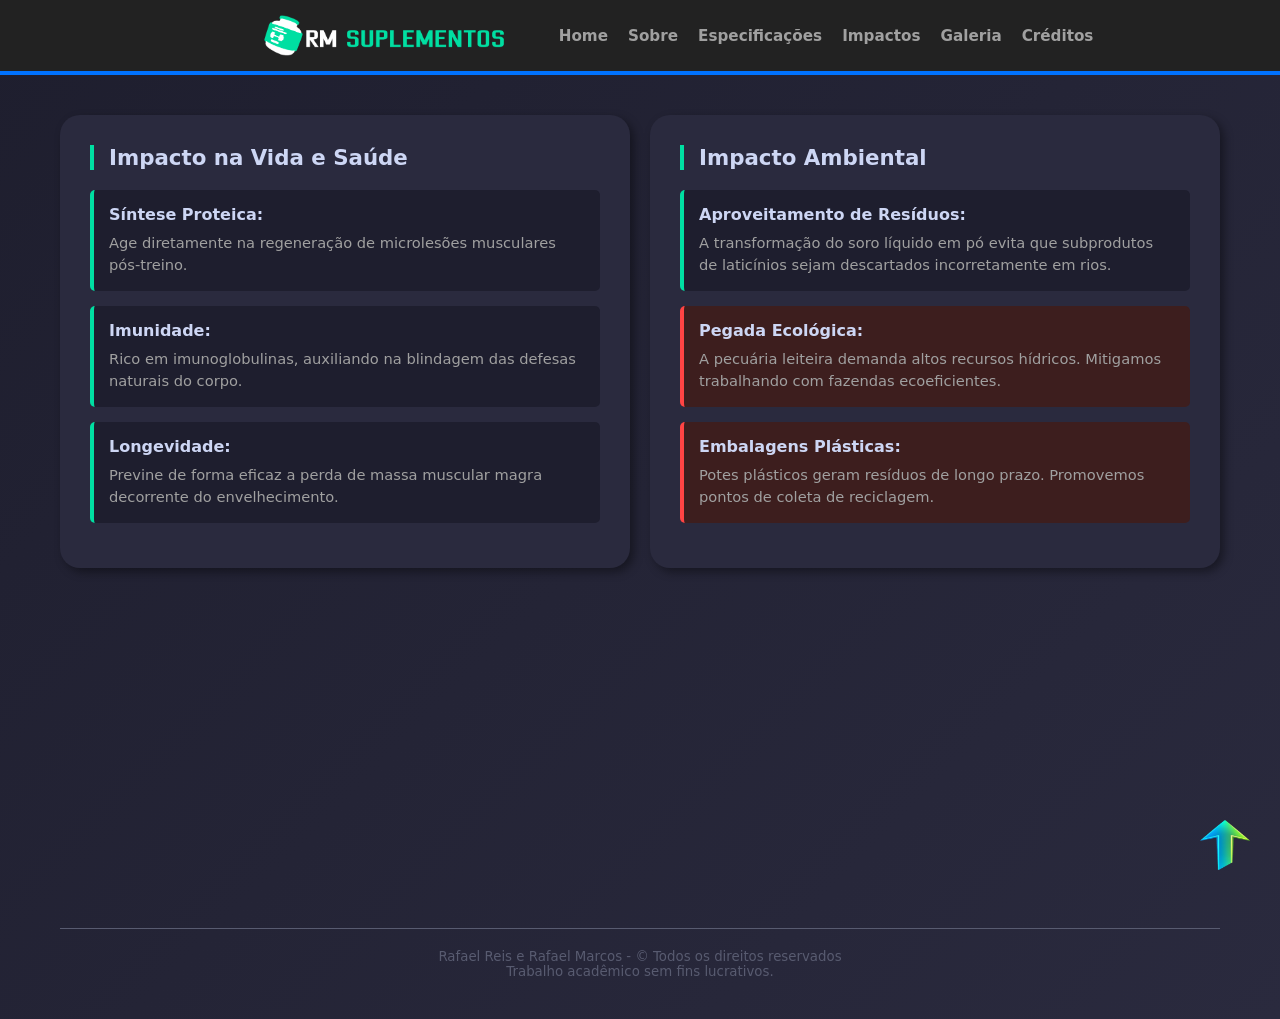
<file: Whey V2/impactos.html>
<!DOCTYPE html>
<html lang="pt-br">
<head>
    <meta charset="UTF-8">
    <link rel="stylesheet" href="stylesheet.css">
    <link rel="icon" type="image/png" href="imagens/logo.png">
    <title>Impactos - RM Suplementos</title>
</head>
<body>
    <div class="header">
        <img class="logo" src="imagens/logo.png" alt="RM Suplementos Logo">
        <ul class="menu-list">
            <li><a href="index.html" class="menu-link">Home</a></li>
            <li><a href="sobre.html" class="menu-link">Sobre</a></li>
            <li><a href="especificacoes.html" class="menu-link">Especificações</a></li>
            <li><a href="impactos.html" class="menu-link active">Impactos</a></li>
            <li><a href="galeria.html" class="menu-link">Galeria</a></li>
            <li><a href="creditos.html" class="menu-link">Créditos</a></li>
        </ul>
    </div>

    <div class="content-container">
        <div class="impactos-container">
            <div class="impact-box">
                <h2>Impacto na Vida e Saúde</h2>
                
                <div class="impact-item">
                    <h3>Síntese Proteica:</h3>
                    <p>Age diretamente na regeneração de microlesões musculares pós-treino.</p>
                </div>

                <div class="impact-item">
                    <h3>Imunidade:</h3>
                    <p>Rico em imunoglobulinas, auxiliando na blindagem das defesas naturais do corpo.</p>
                </div>

                <div class="impact-item">
                    <h3>Longevidade:</h3>
                    <p>Previne de forma eficaz a perda de massa muscular magra decorrente do envelhecimento.</p>
                </div>
            </div>

            <div class="impact-box">
                <h2>Impacto Ambiental</h2>
                
                <div class="impact-item green">
                    <h3>Aproveitamento de Resíduos:</h3>
                    <p>A transformação do soro líquido em pó evita que subprodutos de laticínios sejam descartados incorretamente em rios.</p>
                </div>

                <div class="impact-item red">
                    <h3>Pegada Ecológica:</h3>
                    <p>A pecuária leiteira demanda altos recursos hídricos. Mitigamos trabalhando com fazendas ecoeficientes.</p>
                </div>

                <div class="impact-item red">
                    <h3>Embalagens Plásticas:</h3>
                    <p>Potes plásticos geram resíduos de longo prazo. Promovemos pontos de coleta de reciclagem.</p>
                </div>
            </div>
        </div>
        <div class="creditos-footer"><p>Rafael Reis e Rafael Marcos - &copy Todos os direitos reservados<br>Trabalho acadêmico sem fins lucrativos.</p></div>
        <button class="back-to-top" onclick="window.scrollTo({top: 0, behavior: 'smooth'})"><img src="imagens/setaBack.png" alt="Voltar ao topo"></button>
    </div>
</body>
</html>
</file>
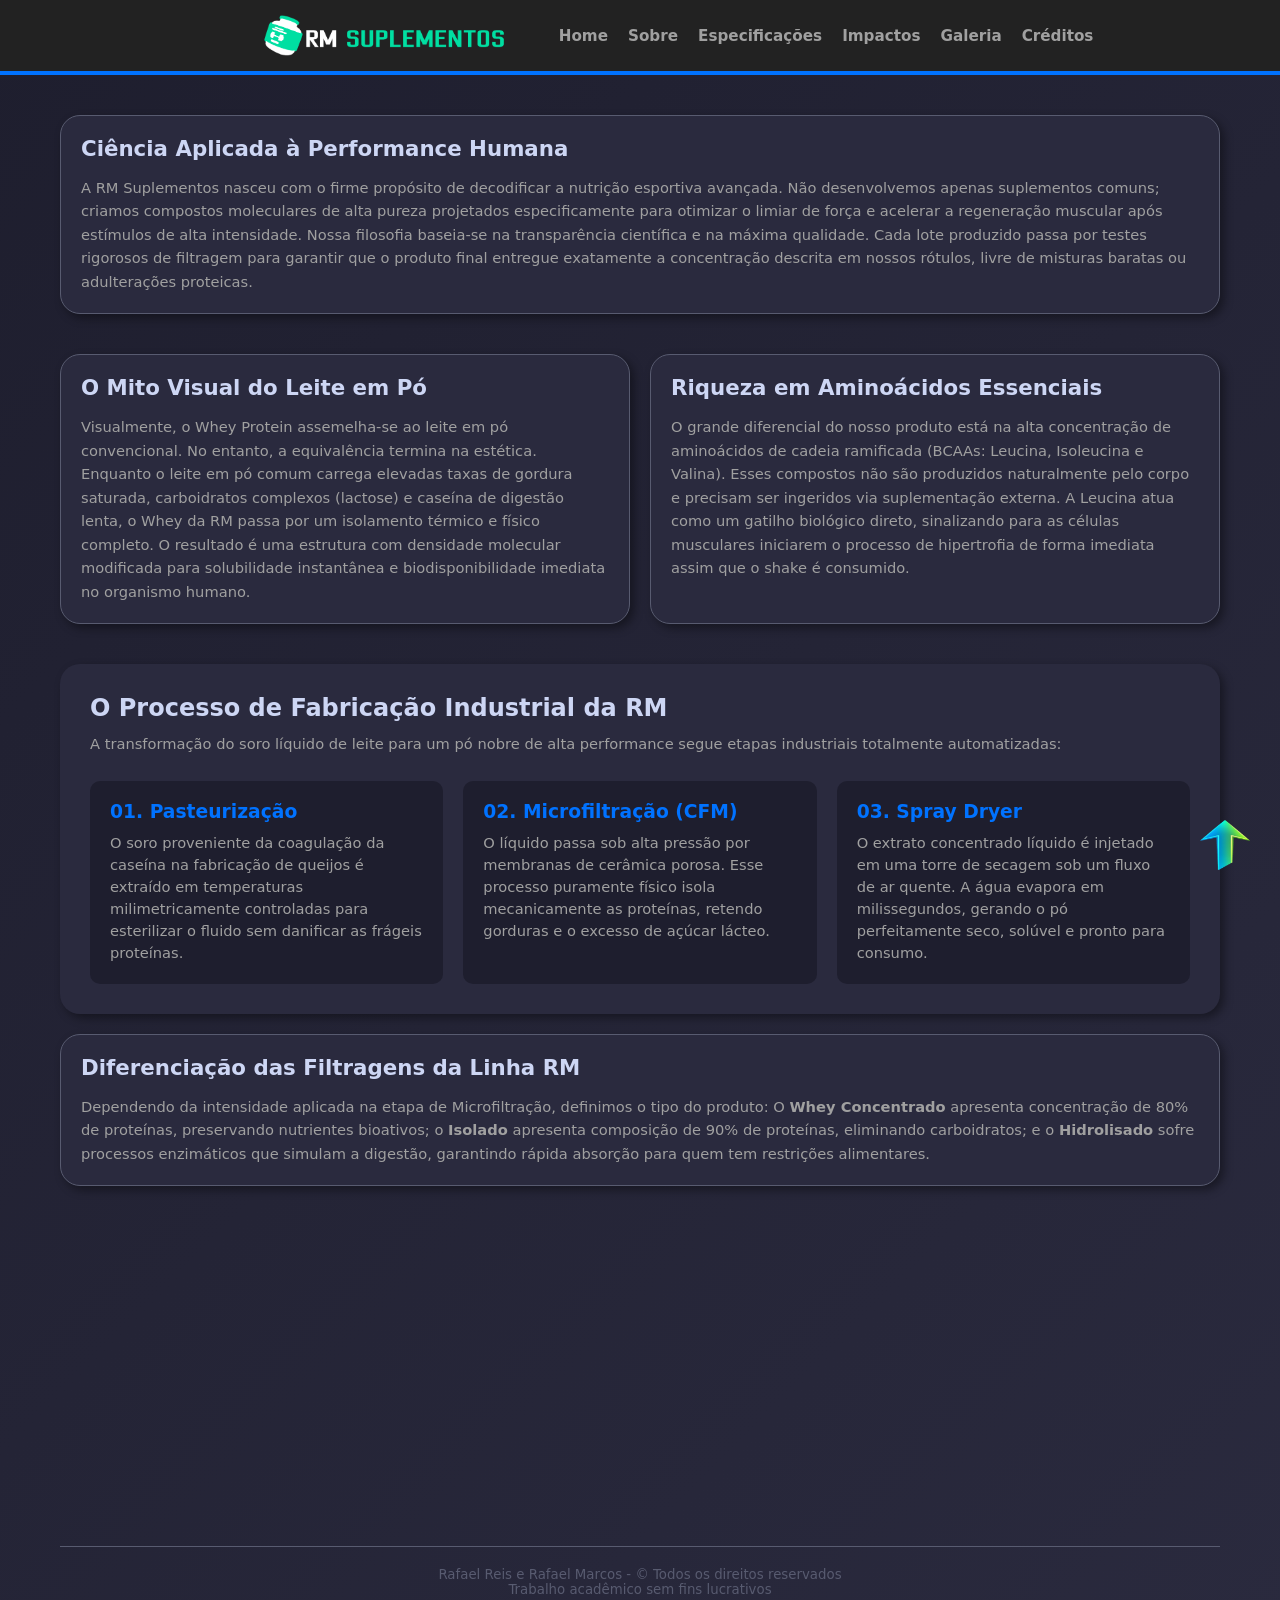
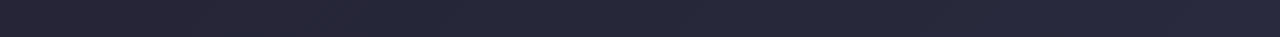
<file: Whey V2/sobre.html>
<!DOCTYPE html>
<html lang="pt-br">
<head>
    <meta charset="UTF-8">
    <link rel="stylesheet" href="stylesheet.css">
    <link rel="icon" type="image/png" href="imagens/logo.png">
    <title>Sobre - RM Suplementos</title>
</head>
<body>
    <div class="header">
        <img class="logo" src="imagens/logo.png" alt="RM Suplementos Logo">
        <ul class="menu-list">
            <li><a href="index.html" class="menu-link">Home</a></li>
            <li><a href="sobre.html" class="menu-link active">Sobre</a></li>
            <li><a href="especificacoes.html" class="menu-link">Especificações</a></li>
            <li><a href="impactos.html" class="menu-link">Impactos</a></li>
            <li><a href="galeria.html" class="menu-link">Galeria</a></li>
            <li><a href="creditos.html" class="menu-link">Créditos</a></li>
        </ul>
    </div>

    <div class="content-container">
        <div class="modal">
            <h2 class="modal-title">Ciência Aplicada à Performance Humana</h2>
            <p class="modal-text">A RM Suplementos nasceu com o firme propósito de decodificar a nutrição esportiva avançada. Não desenvolvemos apenas suplementos comuns; criamos compostos moleculares de alta pureza projetados especificamente para otimizar o limiar de força e acelerar a regeneração muscular após estímulos de alta intensidade.
            Nossa filosofia baseia-se na transparência científica e na máxima qualidade. Cada lote produzido passa por testes rigorosos de filtragem para garantir que o produto final entregue exatamente a concentração descrita em nossos rótulos, livre de misturas baratas ou adulterações proteicas.</p>
        </div>

        <div class="modals-container">
            <div class="modal">
                <h2 class="modal-title">O Mito Visual do Leite em Pó</h2>
                <p class="modal-text">Visualmente, o Whey Protein assemelha-se ao leite em pó convencional. No entanto, a equivalência termina na estética. Enquanto o leite em pó comum carrega elevadas taxas de gordura saturada, carboidratos complexos (lactose) e caseína de digestão lenta, o Whey da RM passa por um isolamento térmico e físico completo.
                
                O resultado é uma estrutura com densidade molecular modificada para solubilidade instantânea e biodisponibilidade imediata no organismo humano.</p>
            </div>

            <div class="modal">
                <h2 class="modal-title">Riqueza em Aminoácidos Essenciais</h2>
                <p class="modal-text">O grande diferencial do nosso produto está na alta concentração de aminoácidos de cadeia ramificada (BCAAs: Leucina, Isoleucina e Valina). Esses compostos não são produzidos naturalmente pelo corpo e precisam ser ingeridos via suplementação externa.
                
                A Leucina atua como um gatilho biológico direto, sinalizando para as células musculares iniciarem o processo de hipertrofia de forma imediata assim que o shake é consumido.</p>
            </div>
        </div>

        <div class="process-section">
            <h2 class="process-title">O Processo de Fabricação Industrial da RM</h2>
            <p class="process-description">A transformação do soro líquido de leite para um pó nobre de alta performance segue etapas industriais totalmente automatizadas:</p>

            <div class="process-steps">
                <div class="step">
                    <h3>01. Pasteurização</h3>
                    <p>O soro proveniente da coagulação da caseína na fabricação de queijos é extraído em temperaturas milimetricamente controladas para esterilizar o fluido sem danificar as frágeis proteínas.</p>
                </div>

                <div class="step">
                    <h3>02. Microfiltração (CFM)</h3>
                    <p>O líquido passa sob alta pressão por membranas de cerâmica porosa. Esse processo puramente físico isola mecanicamente as proteínas, retendo gorduras e o excesso de açúcar lácteo.</p>
                </div>

                <div class="step">
                    <h3>03. Spray Dryer</h3>
                    <p>O extrato concentrado líquido é injetado em uma torre de secagem sob um fluxo de ar quente. A água evapora em milissegundos, gerando o pó perfeitamente seco, solúvel e pronto para consumo.</p>
                </div>
            </div>
        </div>

        <div class="modal">
            <h2 class="modal-title">Diferenciação das Filtragens da Linha RM</h2>
            <p class="modal-text">Dependendo da intensidade aplicada na etapa de Microfiltração, definimos o tipo do produto: O <strong>Whey Concentrado</strong> apresenta concentração de 80% de proteínas, preservando nutrientes bioativos; o <strong>Isolado</strong> apresenta composição de 90% de proteínas, eliminando carboidratos; e o <strong>Hidrolisado</strong> sofre processos enzimáticos que simulam a digestão, garantindo rápida absorção para quem tem restrições alimentares.</p>
        </div>
        <div class="creditos-footer"><p>Rafael Reis e Rafael Marcos - &copy Todos os direitos reservados<br>Trabalho acadêmico sem fins lucrativos</p></div>
        <button class="back-to-top" onclick="window.scrollTo({top: 0, behavior: 'smooth'})"><img src="imagens/setaBack.png" alt="Voltar ao topo"></button>
    </div>
</body>
</html>
</file>
<file: CSS-Rafael-Reis-de-Souza/stylesheet.css>
html, body {
    height: 100%;
    margin: 0;
    padding: 0;
    background-color: #1e2124;
}

hr {
  border: none;
  height: 1px;
  background: radial-gradient(circle, #3ceb79,#45bff8,#9e4de9);
  margin: 0;
}

.letra {
    color:white;
    font-size: larger;
    font-family: Verdana;
    margin-left: 15%;
}

.quadrado{
    background: radial-gradient(circle, #3ceb79,#45bff8,#9e4de9 );
    width: 100%;
    height: 400px;
}

.imagem {
    width: 350px;
    height: 350px;
    object-fit: cover;
    margin-left: 10%;
    margin-top: -325px;
}   

.topo {
    display:flex;
    gap: 20px;
    flex-direction: row;
    align-items: flex-start;
    
}

.info {
    display: flex;
    flex-direction: column;
    gap: 10px;
}

.titulo {
    margin-top: -300px;
    color: white;
    font-family: Impact;
    font-size: 50px;
}

.artista {
    margin-top: -50px;
    color: white;
    font-family: Verdana;
    font-size: 25px;
}

.produtor {
    margin-top: -25px;
    color: white;
    font-family: Verdana;
    font-size: 19px;
}

.rodape {
    font-family: Verdana;
    font-size: small;
    color: white;
    background: #14161a;
    padding: 5px;
    margin: 0;
}

.conteudo {
    display:flex;
    gap: 20px;
    flex-direction: row;
    align-items: flex-start;
    margin-top: 1%;
}

.video {
    margin-left: 10%;
}
</file>
<file: Js/estilo.css>
*{margin:0px; padding: 0px}

body{background-color: rgb(131,131,131);}

#footer{margin-top: 60px;
        text-align:  center;}
</file>
<file: sitelayout/estilo.css>
/*Arquivo CSS PETVET */

*{
   margin: 0px;
   padding: 0px;
   }
   
body{
      background:#00000F;
      font-family: arial;
	  margin-top: 150px;
	}  
/*Inicio do cabecalho */
#header{
       width: 800px;
	   height: 140px;
	   margin: 0px auto;
	   background:#F8F8FF;
	   
	   }	
 #header h1{
	       display: block; /*bloqueia linha*/
		  float:left;
		  	   }
#nav{ 
		  list-style:none; /*retira marcadores*/
		  padding-left: 0px;
		  display: block;
		  float: left;
		  margin-left: 130px;	
		  margin-top:60px;	  
	     }	
#nav li {
	      float:left;
		  margin-left: 60px;
		  }
#nav a {
	      text-decoration: none;/*retira sublinhado dos links*/
		  text-transform: uppercase;
		  padding-top: 8px;
		  color:#000000;
		  font-weight: bold;
		  }		  
#nav a:hover{
		 	  border-bottom: 5px solid #FF0000;
		  }

ul#nav a.ativa{
		     border-bottom: 5px solid #FF0000;
		  }
/*fim do cabecalho */	

 #banner{
		 margin-top:15px;
		 width: 800px;
		 height: 247px;
		 margin: 0px auto;
		 position: relative;
	   }
 #section{
		   width:800px;
		   height:150px;
		   background:#F0FFF0;
		   margin:15px auto; /* sem pixel pode ser % ou Em todos */
		   }	
.article{
		   width:250px;
		   float:left;
		   margin: 5px, 8px; 

		   }	

.article h1{
		      font-size: 22px;
			 font-weight: bold;
			 text-transform:uppercase;
			 text-align:center;
		   }	
.article p{
		   padding-top:5px;
		   font-size: 12px;
		   text-align:justify;
		   }  



 #footer{
	   width: 800px;
	   height: 45px;
	   background:#FF6347;
	   float:left;
	   margin:0px auto;
	   padding-top:25px;
	   margin-left:560px;
	   }


	   
	 #footer p{
	   font-size: 12px;
	   text-align: center;
	  }

/*Codificacao da pag Clinica*/			 
#conteudo{
	   width:800px;
	   height:400px;
	   background:#F0FFF0;
	   margin:15px auto; 
	   padding-left:5px;
	   }	  
.artigo{
		   width:350px;
		   margin:5px 8px;
		   float:left;
}
.artigo p{
		   padding-top:15px; 
		   font-size: 17px;
		   text-align:justify;
		   }
/* FIM Codificacao da pagina Clinica*/	
/*Codificacao da pag servico*/		
#conteudo1{
	   width:800px;
	   height:400px;
	   background:#F0FFF0;
	   margin:15px auto; 
	   padding-left:5px;
	   }
.artigo1{
		   width:350px;
		   margin:5px 8px;
		   float:left;
		   }
.artigo1  h1{
	        font-weight:bold;
		  margin-bottom:5px;
		  	   }
.artigo1 ul{
		   padding-top:15px;
		   font-size: 17px;
		   list-style:none; /*retira marcadores*/
	         padding-left: 0px;
		   }
</file>
<file: Whey V2/stylesheet.css>
* {
    font-family: system-ui;
}

body {
    margin: 0;
    background: linear-gradient(135deg, #1e1e2e 0%, #2a2a3e 100%);
    color: #cdd6f4;
}

.content-container {
    margin: 40px auto;
    padding: 0px 20px;
    box-sizing: border-box;
    max-width: 1200px;
}

.logo {
    height: 50px;
    width: auto;
    object-fit: contain;
}

.header {
    background-color: #222;
    width: 100%;
    color: white;
    padding: 20px;
    display: flex;
    justify-content: space-between;
    align-items: center;
    box-sizing: border-box;
    z-index: 1000;
    border-bottom: 4px solid #0072ff;
    padding: 10px 20%;
}

.menu-list {
    display: flex;
    gap: 10px;
    list-style: none;
}

.menu-link {
    text-decoration: none;
    color: #a0a0a0;
    padding: 10px 5px;
    font-weight: 600;
    transition: 0.3s;
    font-size: 0.95rem;
}

.menu-link:hover{
    color:#00dfa2
}

.hero {
    background: linear-gradient(135deg, #1e2225 60%, #0072ff);
    border-radius: 20px;
    margin-top: 40px;
    padding: 50px 20px;
}

.herop {
    text-align: center;
    font-size: 35pt;
    color: white;
}

.herot {
    text-align: center;
    font-size: 15pt;
    font-weight: bold;
    margin-top: -20px;
    color: #00dfa2;
}

.content {
    background-color: #2a2a3e;
    border-radius: 20px;
    margin-top: 20px;
    padding: 10px 20px;
    box-shadow: 4px 4px 10px rgba(0, 0, 0, 0.4);
    color: #cdd6f4;
}

.content h2, .content p {
    color: #cdd6f4;
}

.highlights {
    margin-top: 45px;
    color: #cdd6f4;
}

.cards {
    display: flex;
    flex-wrap: wrap;
    gap: 5%;
}

.container {
    padding: 30px 30px;
    border-radius: 20px;
    border: 1px solid #585b70;
    max-width: fit-content;
    box-sizing: border-box;
    flex: 0 1 auto;
    width: 100%;
    background-color: #2a2a3e;
}

.img-card {
    display: block;
    margin-left: auto;
    margin-right: auto;
    align-items: center;
    max-width: 220px;
    max-height: 220px;
    border-radius: 10px;
}

.txt1 {
    text-align: center;
    font-weight: bold;
    color: #cdd6f4;
}

.txt2 {
    text-align: center;
    box-sizing: border-box;
    font-size: 10pt;
    color: #a0a0a0;
}

.txt3 {
    text-align: center;
    font-size: 20pt;
    font-weight: bold;
    color: #0072ff;
}

.buy {
    display: block;
    margin-left: auto;
    margin-right: auto;
    align-items: center;
    background: linear-gradient(90deg, #0072ff, #00dfa2);
    border: none;
    border-radius: 4px;
    cursor: pointer;
    padding: 12px 20px;
    color: white;
    font-weight: bold;
    width: 100%;
}

.buy:hover {
    transform: scale(1.1);
    transition: 0.3s;
}

.modals-container {
    display: flex;
    gap: 20px;
    margin-top: 40px;
}

.modals-container .modal {
    flex: 1;
    margin-top: 0;
}

.modal {
    border-radius: 20px;
    padding: 20px;
    box-shadow: 4px 4px 10px rgba(0, 0, 0, 0.4);
    margin-top: 20px;
    background-color: #2a2a3e;
    color: #cdd6f4;
    border: 1px solid #585b70;
}

.modal-title {
    margin: 0 0 15px 0;
    font-size: 16pt;
    color: #cdd6f4;
    font-weight: bold;
}

.modal-text {
    margin: 0;
    font-size: 11pt;
    line-height: 1.6;
    color: #a0a0a0;
}

.process-section {
    background-color: #2a2a3e;
    border-radius: 20px;
    padding: 30px;
    box-shadow: 4px 4px 10px rgba(0, 0, 0, 0.4);
    margin-top: 40px;
}

.process-title {
    margin: 0 0 10px 0;
    font-size: 18pt;
    color: #cdd6f4;
    font-weight: bold;
}

.process-description {
    margin: 0 0 25px 0;
    font-size: 11pt;
    line-height: 1.6;
    color: #a0a0a0;
}

.process-steps {
    display: flex;
    gap: 20px;
}

.step {
    flex: 1;
    background-color: #1e1e2e;
    padding: 20px;
    border-radius: 10px;
}

.step h3 {
    color: #0072ff;
    margin: 0 0 10px 0;
}

.step p {
    margin: 0;
    font-size: 11pt;
    line-height: 1.5;
    color: #a0a0a0;
}

.specs-table {
    width: 100%;
    margin-top: 20px;
    border-collapse: collapse;
}

.table-header {
    background: linear-gradient(90deg, #1e2225 0%, #0072ff 100%);
    color: white;
}

.table-header th {
    padding: 15px;
    text-align: left;
    font-weight: bold;
}

.specs-table td {
    padding: 15px;
    border-bottom: 1px solid #585b70;
    font-size: 11pt;
    color: #cdd6f4;
}

.specs-table tr:nth-child(odd) {
    background-color: #1e1e2e;
}

.impactos-container {
    display: flex;
    gap: 20px;
    margin-top: 40px;
}

.impact-box {
    flex: 1;
    background-color: #2a2a3e;
    border-radius: 20px;
    padding: 30px;
    box-shadow: 4px 4px 10px rgba(0, 0, 0, 0.4);
}

.impact-box h2 {
    margin: 0 0 20px 0;
    font-size: 16pt;
    color: #cdd6f4;
    border-left: 4px solid #00dfa2;
    padding-left: 15px;
}

.impact-item {
    border-left: 4px solid #00dfa2;
    background-color: #1e1e2e;
    padding: 15px;
    margin-bottom: 15px;
    border-radius: 5px;
}

.impact-item h3 {
    margin: 0 0 8px 0;
    font-size: 12pt;
    color: #cdd6f4;
}

.impact-item p {
    margin: 0;
    font-size: 11pt;
    line-height: 1.5;
    color: #a0a0a0;
}

.impact-item.red {
    border-left-color: #ff4444;
    background-color: #3d1e1e;
}

.galeria-container {
    display: flex;
    gap: 20px;
    margin-top: 40px;
}

.galeria-item {
    flex: 1;
    border: 2px solid #585b70;
    border-radius: 10px;
    overflow: hidden;
}

.galeria-imagem {
    width: 100%;
    height: 200px;
    background-size: cover;
    background-position: center;
}

.galeria-titulo {
    background-color: #1e1e2e;
    color: #cdd6f4;
    padding: 15px;
    text-align: center;
    font-weight: bold;
    font-size: 12pt;
}

.creditos-box {
    background-color: #2a2a3e;
    border-radius: 20px;
    padding: 50px;
    text-align: center;
    color: #cdd6f4;
    margin-top: 40px;
    border: 1px solid #585b70;
}

.creditos-box h2 {
    margin: 0 0 15px 0;
    font-size: 24pt;
    color: #cdd6f4;
}

.creditos-box > p {
    margin: 0 0 40px 0;
    font-size: 12pt;
    line-height: 1.6;
    color: #a0a0a0;
}

.credito-item {
    margin-bottom: 30px;
}

.credito-item h3 {
    margin: 0 0 8px 0;
    font-size: 14pt;
    color: #00dfa2;
}

.credito-item p {
    margin: 0;
    font-size: 11pt;
    color: #a0a0a0;
}

.creditos-footer {
    margin-top: 360px;
    padding-top: 20px;
    border-top: 1px solid #585b70;
    text-align: center;
}

.creditos-footer p {
    margin: 0;
    font-size: 10pt;
    color: #585b70;
}

.back-to-top {
    display: block;
    position: fixed;
    bottom: 30px;
    right: 30px;
    width: 50px;
    height: 50px;
    background-color: transparent;
    border: none;
    cursor: pointer;
    z-index: 9999;
    padding: 0;
}

.back-to-top img {
    width: 100%;
    height: 100%;
    animation: float 3s ease-in-out infinite;
    transition: transform 0.2s ease;
}

.back-to-top:hover img {
    animation: float 2s ease-in-out infinite;
}

.back-to-top:active img {
    transform: scale(1.1);
}

@keyframes float {
    0%, 100% {
        transform: translateY(0px);
    }
    50% {
        transform: translateY(-10px);
    }
}
</file>
